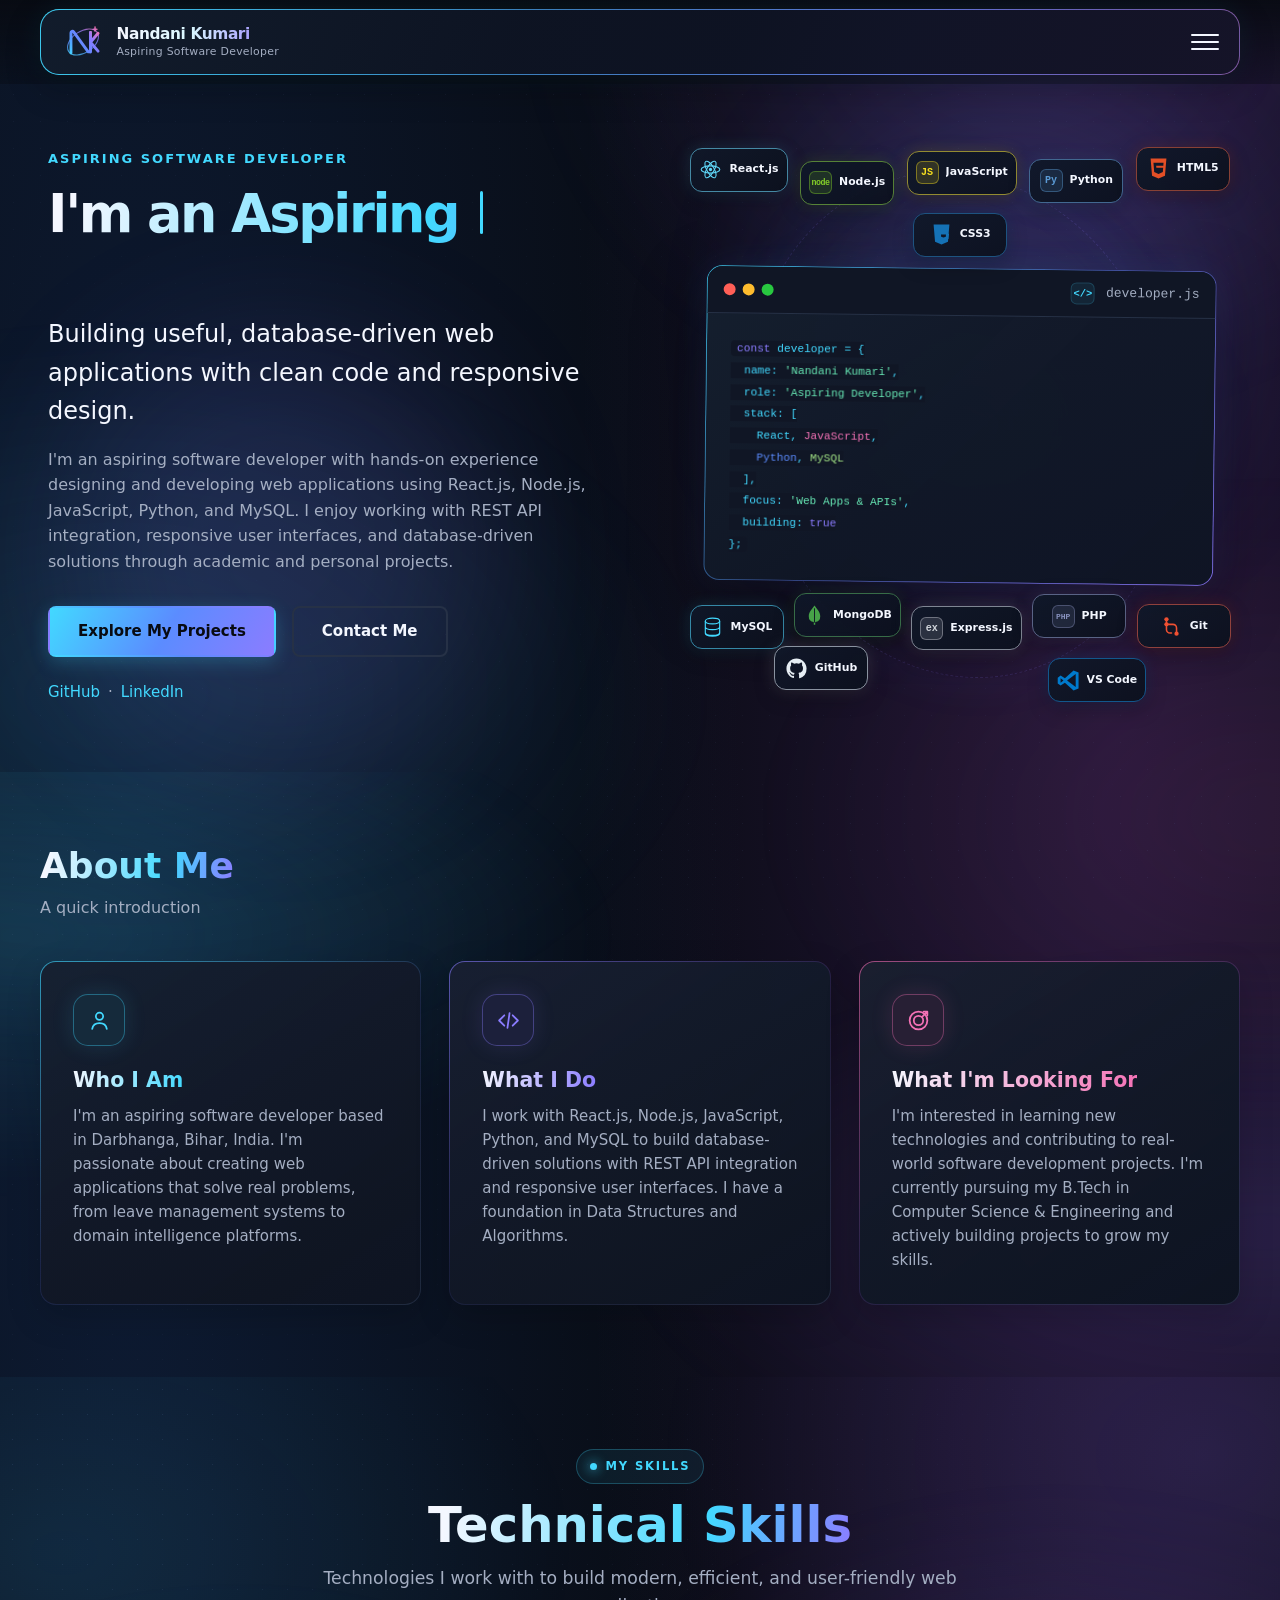
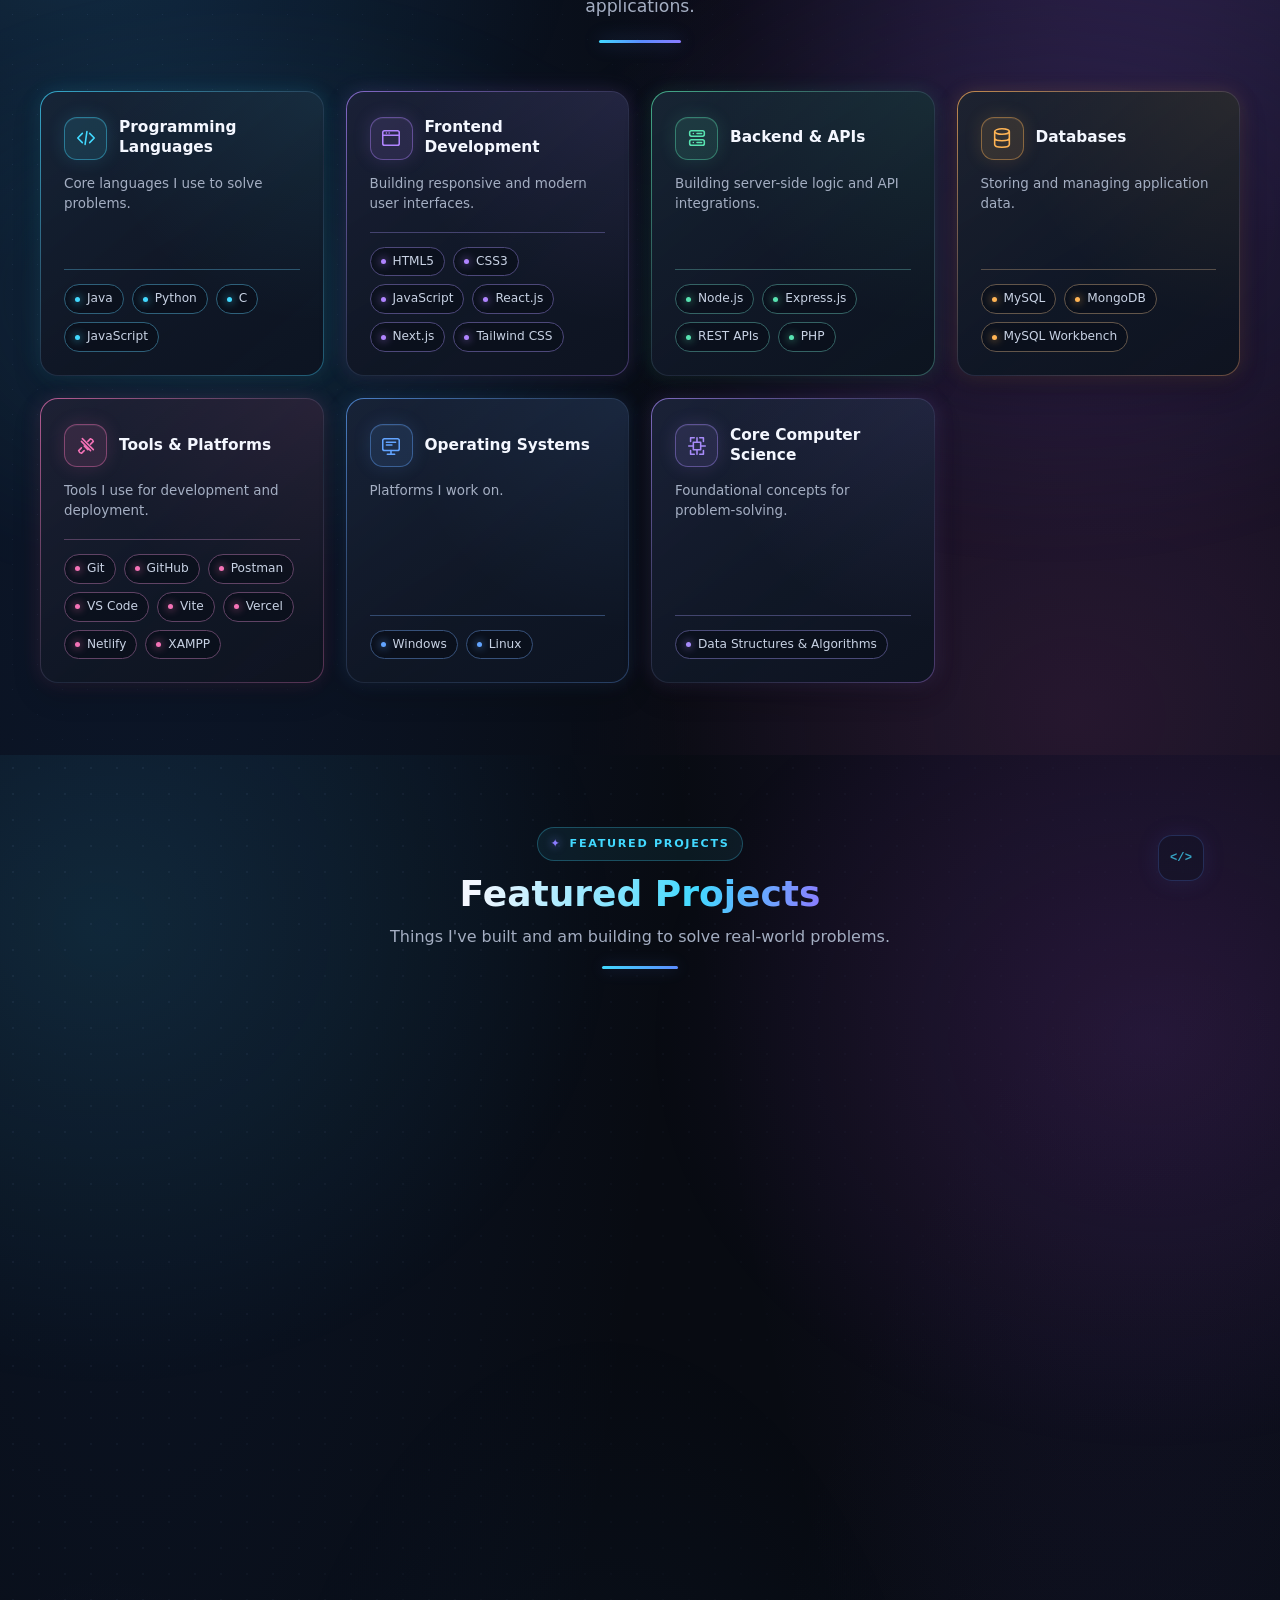
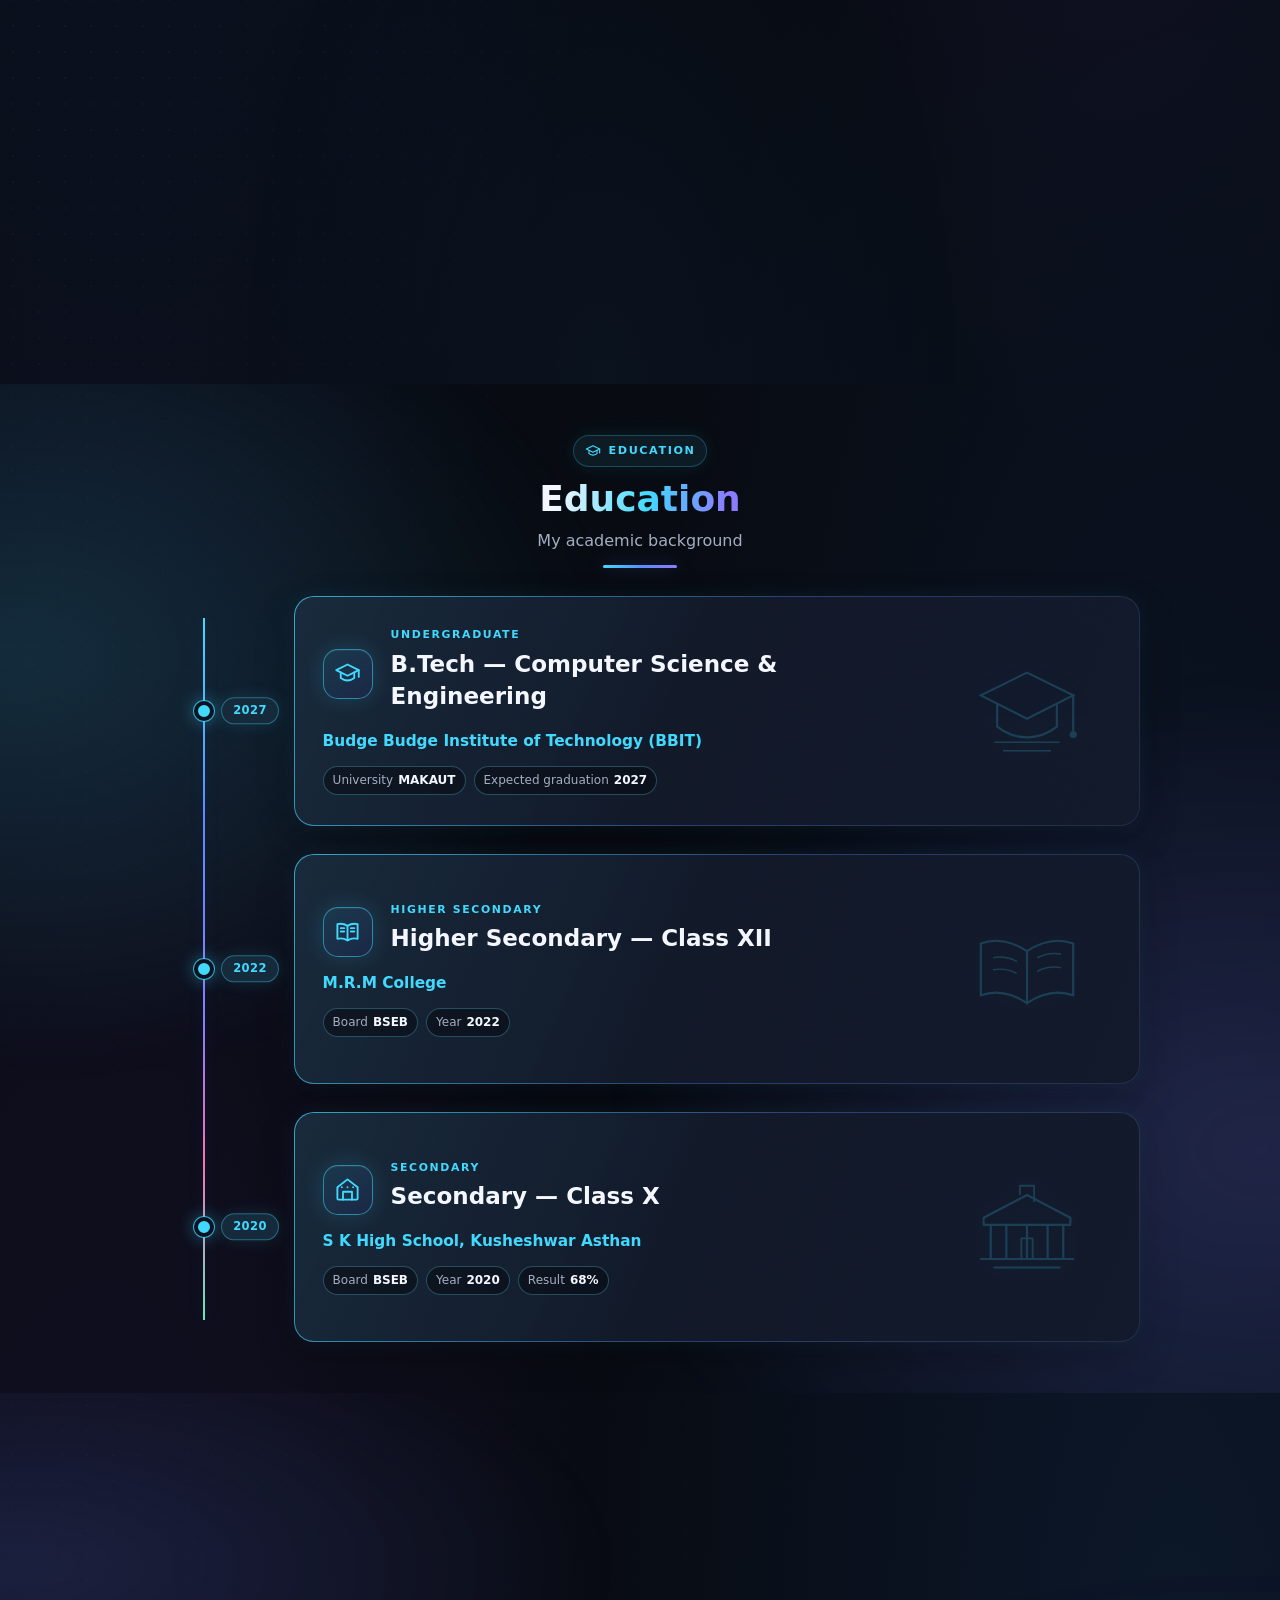
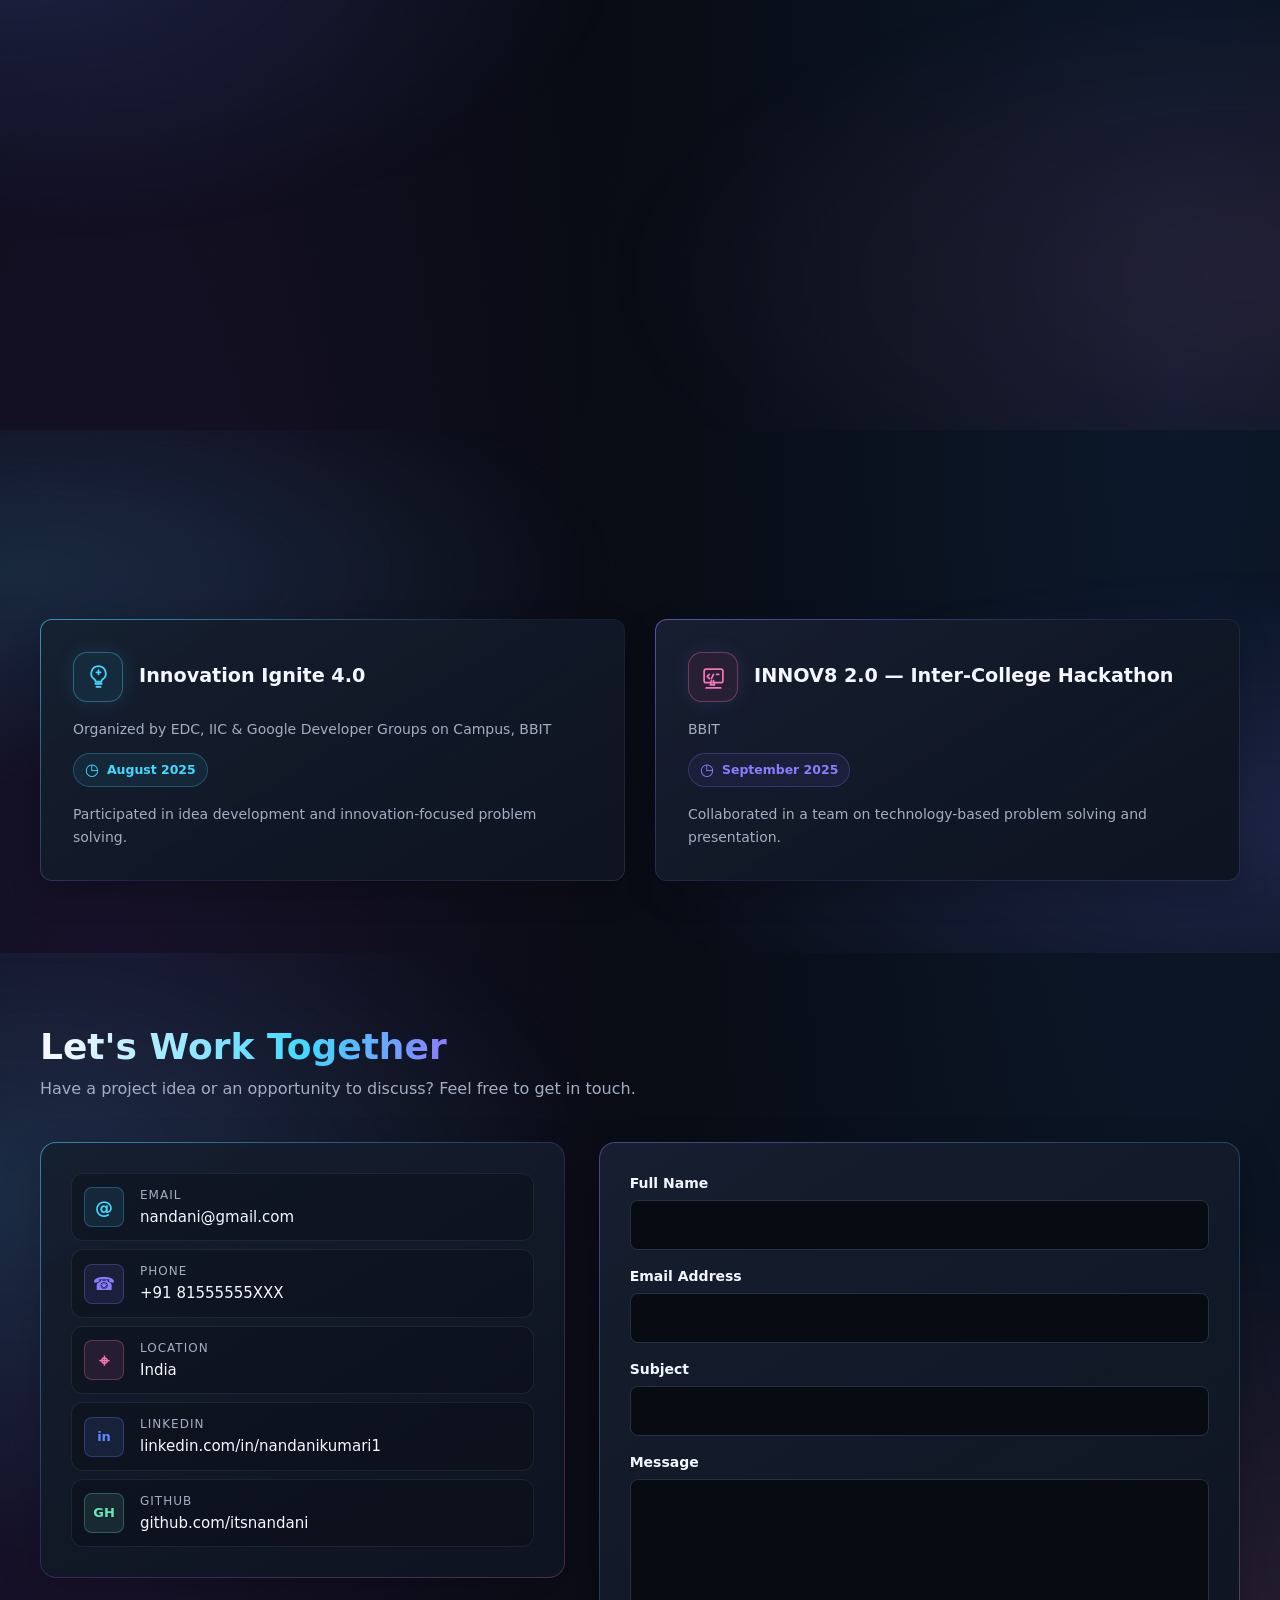
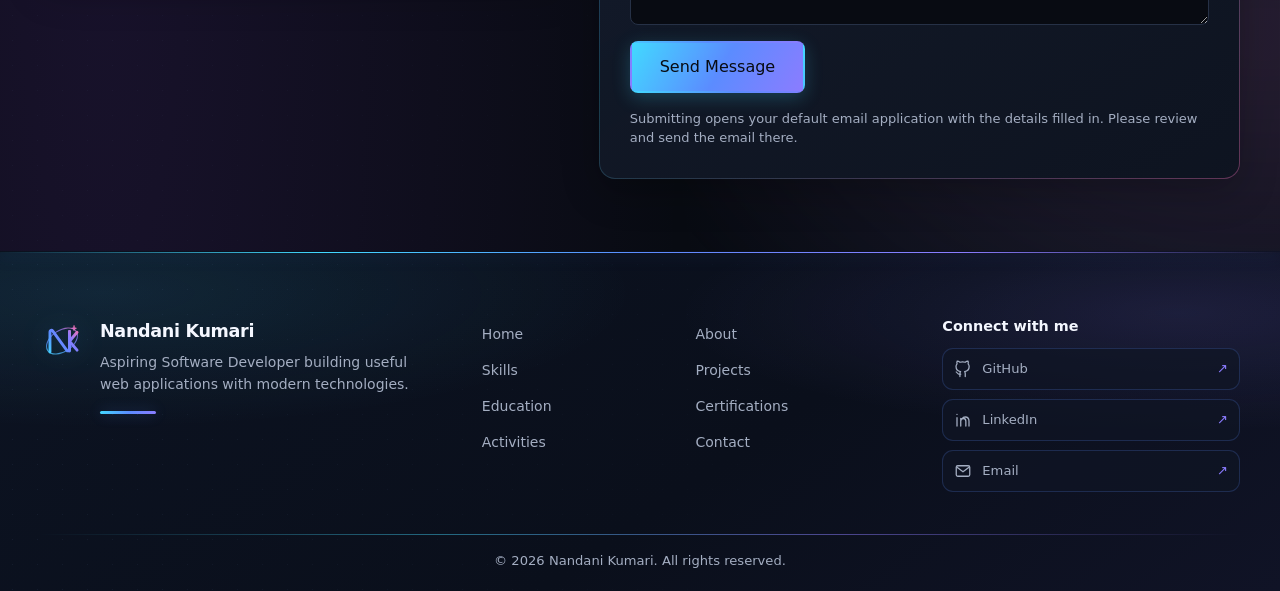
<file: WD_Week2_NandaniKumari/index.html>
<!DOCTYPE html>
<html lang="en">

<head>
    <meta charset="UTF-8">
    <meta name="viewport" content="width=device-width, initial-scale=1.0">
    <title>Nandani Kumari | Portfolio</title>
    <meta name="description" content="Professional dark portfolio for Nandani Kumari, an aspiring software developer.">
    <link rel="icon" href="nk-monogram.svg" type="image/svg+xml">
    <link rel="stylesheet" href="style.css">
</head>

<body>

    <!-- ====================================================
         HEADER & NAVIGATION  (Task 3: Flexbox used here)
         ==================================================== -->
    <header class="site-header" id="top">
        <nav class="navbar" aria-label="Primary navigation">
            <a href="#home" class="brand-mark" aria-label="Nandani Kumari home">
                <img class="brand-nk" src="nk-monogram.svg" alt="" aria-hidden="true">
                <span class="brand-copy">
                    <span class="brand-name">Nandani Kumari</span>
                    <span class="brand-subtitle">Aspiring Software Developer</span>
                </span>
            </a>

            <button class="nav-toggle" id="navToggle" aria-expanded="false" aria-controls="navMenu"
                aria-label="Toggle navigation menu">
                <span class="nav-toggle-bar"></span>
                <span class="nav-toggle-bar"></span>
                <span class="nav-toggle-bar"></span>
            </button>

            <ul class="nav-menu" id="navMenu">
                <li><a class="nav-home is-active" href="#home" aria-current="page">Home</a></li>
                <li><a href="#about">About</a></li>
                <li><a href="#skills">Skills</a></li>
                <li><a href="#projects">Projects</a></li>
                <li><a href="#education">Education</a></li>
                <li><a href="#certifications">Certifications</a></li>
                <li><a href="#activities">Activities</a></li>
                <li><a href="#contact">Contact</a></li>
                <li><a class="nav-connect" href="#contact">Let&apos;s Connect <span aria-hidden="true">→</span></a></li>
            </ul>
        </nav>
    </header>

    <main>
        <!-- ====================================================
             HERO SECTION
             ==================================================== -->
        <section class="hero" id="home" aria-labelledby="hero-heading">
            <div class="hero-content">
                <p class="hero-label">ASPIRING SOFTWARE DEVELOPER</p>
                <h1 class="hero-title" id="hero-heading">
                    <span class="typing-reserve" aria-hidden="true">I&apos;m an Aspiring Software Developer</span>
                    <span class="typing-text" id="typingText" aria-hidden="true">Hi, I&apos;m Nandani Kumari</span>
                    <span class="visually-hidden">Hi, I&apos;m Nandani Kumari</span>
                </h1>
                <p class="hero-headline">Building useful, database-driven web applications with clean code and
                    responsive design.</p>
                <p class="hero-intro">
                    I'm an aspiring software developer with hands-on experience designing and developing
                    web applications using React.js, Node.js, JavaScript, Python, and MySQL.
                    I enjoy working with REST API integration, responsive user interfaces, and
                    database-driven solutions through academic and personal projects.
                </p>
                <div class="hero-actions">
                    <a href="#projects" class="btn btn-primary">Explore My Projects</a>
                    <a href="#contact" class="btn btn-secondary">Contact Me</a>
                </div>
                <div class="hero-socials">
                    <a href="https://github.com/itsnandani" target="_blank" rel="noopener noreferrer">GitHub</a>
                    <span class="link-separator" aria-hidden="true">·</span>
                    <a href="https://linkedin.com/in/nandanikumari1" target="_blank"
                        rel="noopener noreferrer">LinkedIn</a>
                </div>
            </div>

            <!-- Decorative technology constellation around a code-window illustration -->
            <div class="hero-visual" aria-hidden="true">
                <div class="tech-constellation tech-constellation-top">
                    <div class="tech-float tech-react">
                        <svg viewBox="0 0 32 32" focusable="false">
                            <circle cx="16" cy="16" r="2.3" fill="currentColor"></circle>
                            <ellipse cx="16" cy="16" rx="13" ry="5" fill="none" stroke="currentColor"
                                stroke-width="1.5"></ellipse>
                            <ellipse cx="16" cy="16" rx="13" ry="5" fill="none" stroke="currentColor" stroke-width="1.5"
                                transform="rotate(60 16 16)"></ellipse>
                            <ellipse cx="16" cy="16" rx="13" ry="5" fill="none" stroke="currentColor" stroke-width="1.5"
                                transform="rotate(120 16 16)"></ellipse>
                        </svg>
                        <span>React.js</span>
                    </div>
                    <div class="tech-float tech-node"><span class="tech-mark">node</span><span>Node.js</span></div>
                    <div class="tech-float tech-javascript"><span class="tech-mark">JS</span><span>JavaScript</span>
                    </div>
                    <div class="tech-float tech-python"><span class="tech-mark">Py</span><span>Python</span></div>
                    <div class="tech-float tech-html">
                        <svg viewBox="0 0 32 32" focusable="false">
                            <path fill="currentColor"
                                d="M5 2h22l-2 24-9 4-9-4L5 2Zm4 6 1 13 6 2.5 6-2.5.5-6H13l-.3-3h10l.3-4H9Z"></path>
                        </svg>
                        <span>HTML5</span>
                    </div>
                    <div class="tech-float tech-css">
                        <svg viewBox="0 0 32 32" focusable="false">
                            <path fill="currentColor"
                                d="M5 2h22l-2 24-9 4-9-4L5 2Zm4 6 .4 4h13l-.3 4h-9l.3 3 5.5 1.5 3.3-1.4.3-4h4l-.6 7-7 3-7-3-.6-6h4l.2 3 3.3 1 3.2-1 .2-3H9l-.8-11.5H23l-.3 4H9Z">
                            </path>
                        </svg>
                        <span>CSS3</span>
                    </div>
                </div>
                <div class="code-window">
                    <div class="code-window-bar">
                        <span class="dot dot-red"></span>
                        <span class="dot dot-yellow"></span>
                        <span class="dot dot-green"></span>
                        <span class="code-window-icon" aria-hidden="true">&lt;/&gt;</span>
                        <span class="code-window-title">developer.js</span>
                    </div>
                    <pre class="code-window-body"><code><span class="ck-keyword">const</span> developer = {
  <span class="ck-prop">name</span>: <span class="ck-string">'Nandani Kumari'</span>,
  <span class="ck-prop">role</span>: <span class="ck-string">'Aspiring Developer'</span>,
  <span class="ck-prop">stack</span>: [
    <span class="ck-react">React</span>, <span class="ck-js">JavaScript</span>,
    <span class="ck-python">Python</span>, <span class="ck-db">MySQL</span>
  ],
  <span class="ck-prop">focus</span>: <span class="ck-string">'Web Apps &amp; APIs'</span>,
  <span class="ck-prop">building</span>: <span class="ck-keyword">true</span>
};</code></pre>
                </div>
                <div class="tech-constellation tech-constellation-bottom">
                    <div class="tech-float tech-mysql">
                        <svg viewBox="0 0 32 32" focusable="false">
                            <ellipse cx="16" cy="7" rx="10" ry="4" fill="none" stroke="currentColor" stroke-width="1.6">
                            </ellipse>
                            <path
                                d="M6 7v17c0 2.2 4.5 4 10 4s10-1.8 10-4V7M6 15c0 2.2 4.5 4 10 4s10-1.8 10-4M6 23c0 2.2 4.5 4 10 4s10-1.8 10-4"
                                fill="none" stroke="currentColor" stroke-width="1.6"></path>
                        </svg>
                        <span>MySQL</span>
                    </div>
                    <div class="tech-float tech-mongodb">
                        <svg viewBox="0 0 32 32" focusable="false">
                            <path d="M16 2c-2.5 4.1-8 8.2-8 15a8 8 0 0 0 7 8v4h2v-4a8 8 0 0 0 7-8c0-6.8-5.5-10.9-8-15Z"
                                fill="currentColor"></path>
                            <path d="M16 6v20" fill="none" stroke="#101625" stroke-width="1.3"></path>
                        </svg>
                        <span>MongoDB</span>
                    </div>
                    <div class="tech-float tech-express"><span class="tech-mark">ex</span><span>Express.js</span></div>
                    <div class="tech-float tech-php"><span class="tech-mark">PHP</span><span>PHP</span></div>
                    <div class="tech-float tech-git">
                        <svg viewBox="0 0 32 32" focusable="false">
                            <path d="M9 7v13a5 5 0 0 0 5 5h2M9 13h9a5 5 0 0 1 5 5v7" fill="none" stroke="currentColor"
                                stroke-width="2.2" stroke-linecap="round"></path>
                            <circle cx="9" cy="6" r="3" fill="currentColor"></circle>
                            <circle cx="9" cy="13" r="3" fill="currentColor"></circle>
                            <circle cx="23" cy="26" r="3" fill="currentColor"></circle>
                        </svg>
                        <span>Git</span>
                    </div>
                    <div class="tech-float tech-github">
                        <svg viewBox="0 0 32 32" focusable="false">
                            <path fill="currentColor"
                                d="M16 2C8.27 2 2 8.27 2 16c0 6.2 4.02 11.47 9.6 13.33.7.13.96-.3.96-.67v-2.55c-3.9.85-4.73-1.66-4.73-1.66-.64-1.62-1.56-2.05-1.56-2.05-1.28-.87.1-.85.1-.85 1.42.1 2.17 1.46 2.17 1.46 1.26 2.16 3.3 1.54 4.1 1.18.13-.91.5-1.54.9-1.9-3.12-.36-6.4-1.56-6.4-6.95 0-1.54.55-2.8 1.46-3.78-.15-.36-.63-1.8.14-3.74 0 0 1.2-.38 3.85 1.44a13.4 13.4 0 0 1 7 0c2.66-1.82 3.85-1.44 3.85-1.44.77 1.94.29 3.38.14 3.74.91.98 1.46 2.24 1.46 3.78 0 5.4-3.28 6.58-6.42 6.94.5.44.96 1.3.96 2.63v3.9c0 .37.25.81.97.67A14.01 14.01 0 0 0 30 16c0-7.73-6.27-14-14-14Z">
                            </path>
                        </svg>
                        <span>GitHub</span>
                    </div>
                    <div class="tech-float tech-vscode">
                        <svg viewBox="0 0 32 32" focusable="false">
                            <path fill="currentColor"
                                d="m23 2-12 11-6-4-4 3v8l4 3 6-4 12 11 7-3V5l-7-3ZM5 13l4 3-4 3v-6Zm9 3 12-9v18l-12-9Z">
                            </path>
                        </svg>
                        <span>VS Code</span>
                    </div>
                </div>
            </div>
        </section>

        <!-- ====================================================
             ABOUT SECTION
             ==================================================== -->
        <section class="section neon-section neon-section-about" id="about" aria-labelledby="about-heading">
            <div class="section-header">
                <h2 class="section-title" id="about-heading">About Me</h2>
                <p class="section-subtitle">A quick introduction</p>
            </div>
            <div class="about-grid">
                <article class="about-card about-card-cyan">
                    <span class="about-icon" aria-hidden="true">
                        <svg viewBox="0 0 24 24">
                            <circle cx="12" cy="8" r="3.5" />
                            <path d="M5 20c.6-3.4 3.1-5.5 7-5.5s6.4 2.1 7 5.5" />
                        </svg>
                    </span>
                    <h3>Who I Am</h3>
                    <p>
                        I'm an aspiring software developer based in Darbhanga, Bihar, India.
                        I'm passionate about creating web applications that solve real problems,
                        from leave management systems to domain intelligence platforms.
                    </p>
                </article>
                <article class="about-card about-card-violet">
                    <span class="about-icon" aria-hidden="true">
                        <svg viewBox="0 0 24 24">
                            <path d="m8 7-5 5 5 5m8-10 5 5-5 5m-3-12-2 14" />
                        </svg>
                    </span>
                    <h3>What I Do</h3>
                    <p>
                        I work with React.js, Node.js, JavaScript, Python, and MySQL to build
                        database-driven solutions with REST API integration and responsive
                        user interfaces. I have a foundation in Data Structures and Algorithms.
                    </p>
                </article>
                <article class="about-card about-card-pink">
                    <span class="about-icon" aria-hidden="true">
                        <svg viewBox="0 0 24 24">
                            <circle cx="12" cy="12" r="8.5" />
                            <circle cx="12" cy="12" r="4.5" />
                            <path d="m15.5 8.5 5-5m-3.5 0h3.5v3.5" />
                        </svg>
                    </span>
                    <h3>What I'm Looking For</h3>
                    <p>
                        I'm interested in learning new technologies and contributing to
                        real-world software development projects. I'm currently pursuing my
                        B.Tech in Computer Science &amp; Engineering and actively building
                        projects to grow my skills.
                    </p>
                </article>
            </div>
        </section>

        <!-- ====================================================
             TECHNICAL SKILLS
             ==================================================== -->
        <section class="section section-alt" id="skills" aria-labelledby="skills-heading">
            <div class="section-header skills-header">
                <p class="skills-eyebrow"><span aria-hidden="true"></span> MY SKILLS</p>
                <h2 class="section-title" id="skills-heading">Technical Skills</h2>
                <p class="section-subtitle">Technologies I work with to build modern, efficient, and user-friendly web
                    applications.</p>
                <span class="skills-heading-accent" aria-hidden="true"></span>
            </div>
            <div class="skills-grid">
                <article class="skill-group skill-programming">
                    <div class="skill-card-heading">
                        <span class="skill-icon" aria-hidden="true"><svg viewBox="0 0 24 24">
                                <path d="m8 7-5 5 5 5M16 7l5 5-5 5m-3-12-2 14" />
                            </svg></span>
                        <h3>Programming Languages</h3>
                    </div>
                    <p class="skill-description">Core languages I use to solve problems.</p>
                    <ul class="skill-list">
                        <li>Java</li>
                        <li>Python</li>
                        <li>C</li>
                        <li>JavaScript</li>
                    </ul>
                </article>
                <article class="skill-group skill-frontend">
                    <div class="skill-card-heading">
                        <span class="skill-icon" aria-hidden="true"><svg viewBox="0 0 24 24">
                                <rect x="3" y="4" width="18" height="16" rx="2" />
                                <path d="M3 9h18M7 6.5h.01M10 6.5h.01" />
                            </svg></span>
                        <h3>Frontend Development</h3>
                    </div>
                    <p class="skill-description">Building responsive and modern user interfaces.</p>
                    <ul class="skill-list">
                        <li>HTML5</li>
                        <li>CSS3</li>
                        <li>JavaScript</li>
                        <li>React.js</li>
                        <li>Next.js</li>
                        <li>Tailwind CSS</li>
                    </ul>
                </article>
                <article class="skill-group skill-backend">
                    <div class="skill-card-heading">
                        <span class="skill-icon" aria-hidden="true"><svg viewBox="0 0 24 24">
                                <rect x="4" y="4" width="16" height="6" rx="2" />
                                <rect x="4" y="14" width="16" height="6" rx="2" />
                                <path d="M8 7h.01M8 17h.01M12 7h5M12 17h5" />
                            </svg></span>
                        <h3>Backend &amp; APIs</h3>
                    </div>
                    <p class="skill-description">Building server-side logic and API integrations.</p>
                    <ul class="skill-list">
                        <li>Node.js</li>
                        <li>Express.js</li>
                        <li>REST APIs</li>
                        <li>PHP</li>
                    </ul>
                </article>
                <article class="skill-group skill-databases">
                    <div class="skill-card-heading">
                        <span class="skill-icon" aria-hidden="true"><svg viewBox="0 0 24 24">
                                <ellipse cx="12" cy="5" rx="8" ry="3" />
                                <path d="M4 5v14c0 1.7 3.6 3 8 3s8-1.3 8-3V5M4 12c0 1.7 3.6 3 8 3s8-1.3 8-3" />
                            </svg></span>
                        <h3>Databases</h3>
                    </div>
                    <p class="skill-description">Storing and managing application data.</p>
                    <ul class="skill-list">
                        <li>MySQL</li>
                        <li>MongoDB</li>
                        <li>MySQL Workbench</li>
                    </ul>
                </article>
                <article class="skill-group skill-tools">
                    <div class="skill-card-heading">
                        <span class="skill-icon" aria-hidden="true"><svg viewBox="0 0 24 24">
                                <path
                                    d="M14 7 17 4a4 4 0 0 1 3 3l-3 3M10 17l-3 3a4 4 0 0 1-3-3l3-3m3-2 4 4M7 7l10 10M8 4l12 12" />
                            </svg></span>
                        <h3>Tools &amp; Platforms</h3>
                    </div>
                    <p class="skill-description">Tools I use for development and deployment.</p>
                    <ul class="skill-list">
                        <li>Git</li>
                        <li>GitHub</li>
                        <li>Postman</li>
                        <li>VS Code</li>
                        <li>Vite</li>
                        <li>Vercel</li>
                        <li>Netlify</li>
                        <li>XAMPP</li>
                    </ul>
                </article>
                <article class="skill-group skill-operating-systems">
                    <div class="skill-card-heading">
                        <span class="skill-icon" aria-hidden="true"><svg viewBox="0 0 24 24">
                                <rect x="3" y="4" width="18" height="13" rx="2" />
                                <path d="M8 21h8m-4-4v4M7 8h10M7 11h6" />
                            </svg></span>
                        <h3>Operating Systems</h3>
                    </div>
                    <p class="skill-description">Platforms I work on.</p>
                    <ul class="skill-list">
                        <li>Windows</li>
                        <li>Linux</li>
                    </ul>
                </article>
                <article class="skill-group skill-computer-science">
                    <div class="skill-card-heading">
                        <span class="skill-icon" aria-hidden="true"><svg viewBox="0 0 24 24">
                                <path d="M9 3H5v4m10-4h4v4M5 17v4h4m10-4v4h-4M8 8h8v8H8zM3 12h5m8 0h5M12 3v5m0 8v5" />
                            </svg></span>
                        <h3>Core Computer Science</h3>
                    </div>
                    <p class="skill-description">Foundational concepts for problem-solving.</p>
                    <ul class="skill-list">
                        <li>Data Structures &amp; Algorithms</li>
                    </ul>
                </article>
            </div>
        </section>

        <!-- ====================================================
             PROJECTS SECTION  (Task 4: CSS Grid gallery)
             ==================================================== -->
        <section class="section" id="projects" aria-labelledby="projects-heading">
            <div class="section-header projects-header">
                <p class="projects-eyebrow"><span aria-hidden="true">✦</span> FEATURED PROJECTS</p>
                <h2 class="section-title" id="projects-heading">Featured Projects</h2>
                <p class="section-subtitle">Things I've built and am building to solve real-world problems.</p>
                <span class="projects-heading-accent" aria-hidden="true"></span>
                <span class="projects-code-mark" aria-hidden="true">&lt;/&gt;</span>
            </div>
            <div class="projects-grid">

                <!-- Project 1: Leave Management System -->
                <article class="project-card project-leave">
                    <div class="project-thumbnail project-thumbnail-leave" aria-hidden="true">
                        <!-- CSS mockup: employee leave dashboard -->
                        <div class="dashboard-mockup">
                            <div class="dm-header">
                                <span class="dm-title">Leave Dashboard</span>
                                <span class="dm-badge">Admin</span>
                            </div>
                            <span class="dm-demo-note">Illustrative demo data</span>
                            <div class="dm-stats">
                                <div class="dm-stat">
                                    <span class="dm-stat-num">12</span>
                                    <span class="dm-stat-label">Pending</span>
                                </div>
                                <div class="dm-stat">
                                    <span class="dm-stat-num">8</span>
                                    <span class="dm-stat-label">Approved</span>
                                </div>
                                <div class="dm-stat">
                                    <span class="dm-stat-num">3</span>
                                    <span class="dm-stat-label">Rejected</span>
                                </div>
                            </div>
                            <div class="dm-row"><span class="dm-dot dm-dot-pending"></span>John Doe — Casual Leave</div>
                            <div class="dm-row"><span class="dm-dot dm-dot-approved"></span>Jane Smith — Sick Leave
                            </div>
                            <div class="dm-row"><span class="dm-dot dm-dot-pending"></span>Alex Lee — Earned Leave</div>
                        </div>
                    </div>
                    <div class="project-body">
                        <div class="project-meta">
                            <h3>Leave Management System</h3>
                            <span class="project-year">2025</span>
                        </div>
                        <p class="project-desc" id="leave-overview">
                            A web-based Leave Management System using PHP and MySQL to automate employee leave
                            applications, approvals, and record management.
                        </p>
                        <ul class="project-features">
                            <li>User authentication for Employee and Administrator modules</li>
                            <li>Leave approval / rejection workflow</li>
                            <li>Leave balance tracking</li>
                            <li>Report generation</li>
                        </ul>
                        <div class="project-tags">
                            <span class="tag">PHP</span>
                            <span class="tag">MySQL</span>
                            <span class="tag">HTML</span>
                            <span class="tag">CSS</span>
                            <span class="tag">JavaScript</span>
                            <span class="tag">XAMPP</span>
                            <span class="tag">MySQL Workbench</span>
                        </div>
                        <a class="project-action" href="#leave-overview">Project Overview <span
                                aria-hidden="true">↗</span></a>
                    </div>
                </article>

                <!-- Project 2: DHIS -->
                <article class="project-card project-dhis">
                    <div class="project-thumbnail project-thumbnail-dhis" aria-hidden="true">
                        <!-- CSS mockup: domain intelligence dashboard -->
                        <div class="dashboard-mockup">
                            <div class="dm-header">
                                <span class="dm-title">Domain Intelligence</span>
                                <span class="dm-badge dm-badge-live">In Development</span>
                            </div>
                            <div class="dm-search-bar">
                                <span class="dm-search-icon"></span>
                                <span class="dm-search-text">example.com</span>
                            </div>
                            <div class="dm-info-grid">
                                <div class="dm-info-item">
                                    <span class="dm-info-label">Registrar</span>
                                    <span class="dm-info-value">Demo Registrar</span>
                                </div>
                                <div class="dm-info-item">
                                    <span class="dm-info-label">SSL</span>
                                    <span class="dm-info-value dm-info-valid">Valid</span>
                                </div>
                                <div class="dm-info-item">
                                    <span class="dm-info-label">DNS</span>
                                    <span class="dm-info-value">A, MX, TXT</span>
                                </div>
                                <div class="dm-info-item">
                                    <span class="dm-info-label">IP Geo</span>
                                    <span class="dm-info-value">US, VA</span>
                                </div>
                            </div>
                            <p class="dm-demo-note">Illustrative demonstration data — no live lookup</p>
                        </div>
                    </div>
                    <div class="project-body">
                        <div class="project-meta">
                            <h3>Domain Hosting Intelligence System (DHIS)</h3>
                            <div class="project-timeline">
                                <span class="project-year">August 2025 — Present</span>
                                <span class="project-status-chip"><span class="status-dot"></span> In Development</span>
                            </div>
                        </div>
                        <p class="project-desc" id="dhis-overview">
                            A web-based platform using React.js and Node.js to analyze and retrieve domain and hosting
                            information from public sources.
                        </p>
                        <ul class="project-features">
                            <li>WHOIS lookup</li>
                            <li>DNS record analysis</li>
                            <li>SSL certificate inspection</li>
                            <li>IP geolocation tracking</li>
                            <li>Data visualization components for domain ownership and hosting info</li>
                        </ul>
                        <div class="project-tags">
                            <span class="tag">React.js</span>
                            <span class="tag">Node.js</span>
                            <span class="tag">JavaScript</span>
                            <span class="tag">REST APIs</span>
                            <span class="tag">HTML</span>
                            <span class="tag">CSS</span>
                            <span class="tag">GitHub</span>
                        </div>
                        <a class="project-action" href="#dhis-overview">Project Overview <span
                                aria-hidden="true">↗</span></a>
                    </div>
                </article>

                <!-- Project 3: Smart Attendance -->
                <article class="project-card project-attendance">
                    <div class="project-thumbnail project-thumbnail-attendance" aria-hidden="true">
                        <!-- CSS mockup: attendance dashboard -->
                        <div class="dashboard-mockup">
                            <div class="dm-header">
                                <span class="dm-title">Attendance Dashboard</span>
                                <span class="dm-badge">Teacher</span>
                            </div>
                            <span class="dm-demo-note">Illustrative demo data</span>
                            <div class="dm-stats">
                                <div class="dm-stat">
                                    <span class="dm-stat-num">45</span>
                                    <span class="dm-stat-label">Present</span>
                                </div>
                                <div class="dm-stat">
                                    <span class="dm-stat-num">3</span>
                                    <span class="dm-stat-label">Absent</span>
                                </div>
                                <div class="dm-stat">
                                    <span class="dm-stat-num">2</span>
                                    <span class="dm-stat-label">Late</span>
                                </div>
                            </div>
                            <div class="dm-row"><span class="dm-dot dm-dot-approved"></span>Student 001 — Present</div>
                            <div class="dm-row"><span class="dm-dot dm-dot-rejected"></span>Student 002 — Absent</div>
                            <div class="dm-row"><span class="dm-dot dm-dot-late"></span>Student 003 — Late</div>
                        </div>
                    </div>
                    <div class="project-body">
                        <div class="project-meta">
                            <h3>Smart Attendance Management System</h3>
                            <span class="project-year">September 2025</span>
                        </div>
                        <p class="project-desc" id="attendance-overview">
                            A Smart Attendance Management System using Python and MySQL to automate student attendance
                            tracking and record management.
                        </p>
                        <ul class="project-features">
                            <li>Student registration module</li>
                            <li>Attendance marking</li>
                            <li>Attendance monitoring</li>
                            <li>Report generation</li>
                        </ul>
                        <div class="project-tags">
                            <span class="tag">Python</span>
                            <span class="tag">MySQL</span>
                            <span class="tag">HTML</span>
                            <span class="tag">CSS</span>
                            <span class="tag">JavaScript</span>
                        </div>
                        <a class="project-action" href="#attendance-overview">Project Overview <span
                                aria-hidden="true">↗</span></a>
                    </div>
                </article>

            </div>
        </section>

        <!-- ====================================================
             EDUCATION SECTION
             ==================================================== -->
        <section class="section section-alt neon-section neon-section-education" id="education" aria-labelledby="education-heading">
            <div class="section-header education-header">
                <p class="education-eyebrow">
                    <svg viewBox="0 0 24 24" aria-hidden="true"><path d="m2 9 10-5 10 5-10 5L2 9Z"/><path d="M6 11v5c3.7 2.8 8.3 2.8 12 0v-5m4-2v6"/></svg>
                    EDUCATION
                </p>
                <h2 class="section-title" id="education-heading">Education</h2>
                <p class="section-subtitle">My academic background</p>
                <span class="education-heading-accent" aria-hidden="true"></span>
            </div>
            <div class="timeline education-timeline">
                <article class="timeline-item education-item education-item-btech">
                    <div class="education-rail" aria-hidden="true">
                        <span class="timeline-marker"></span>
                        <span class="education-year">2027</span>
                    </div>
                    <div class="timeline-content education-card">
                        <div class="education-card-copy">
                            <span class="education-icon" aria-hidden="true">
                                <svg viewBox="0 0 24 24"><path d="m2 9 10-5 10 5-10 5L2 9Z"/><path d="M6 11v5c3.7 2.8 8.3 2.8 12 0v-5m4-2v6"/></svg>
                            </span>
                            <div class="education-title-group">
                                <p class="education-level">UNDERGRADUATE</p>
                                <h3>B.Tech — Computer Science &amp; Engineering</h3>
                            </div>
                            <p class="timeline-institution">Budge Budge Institute of Technology (BBIT)</p>
                            <div class="education-badges">
                                <span class="education-badge">University <strong>MAKAUT</strong></span>
                                <span class="education-badge">Expected graduation <strong>2027</strong></span>
                            </div>
                        </div>
                        <svg class="education-illustration education-illustration-cap" viewBox="0 0 180 150" aria-hidden="true">
                            <path d="m25 53 65-32 65 32-65 33-65-33Z" fill="none" stroke="currentColor" stroke-width="3"/>
                            <path d="M48 66v31c25 20 59 20 84 0V66M155 53v49" fill="none" stroke="currentColor" stroke-width="3" stroke-linecap="round" stroke-linejoin="round"/>
                            <circle cx="155" cy="108" r="5" fill="currentColor"/>
                            <path d="M45 119h90m-78 12h66" fill="none" stroke="currentColor" stroke-width="2" stroke-linecap="round"/>
                        </svg>
                    </div>
                </article>
                <article class="timeline-item education-item education-item-higher">
                    <div class="education-rail" aria-hidden="true">
                        <span class="timeline-marker"></span>
                        <span class="education-year">2022</span>
                    </div>
                    <div class="timeline-content education-card">
                        <div class="education-card-copy">
                            <span class="education-icon" aria-hidden="true">
                                <svg viewBox="0 0 24 24"><path d="M3 5.5c3.2-.9 6.2-.4 9 1.5v13c-2.8-1.9-5.8-2.4-9-1.5v-13Zm18 0c-3.2-.9-6.2-.4-9 1.5v13c2.8-1.9 5.8-2.4 9-1.5v-13Z"/><path d="M6 9h3m-3 3h3m6-3h3m-3 3h3"/></svg>
                            </span>
                            <div class="education-title-group">
                                <p class="education-level">HIGHER SECONDARY</p>
                                <h3>Higher Secondary — Class XII</h3>
                            </div>
                            <p class="timeline-institution">M.R.M College</p>
                            <div class="education-badges">
                                <span class="education-badge">Board <strong>BSEB</strong></span>
                                <span class="education-badge">Year <strong>2022</strong></span>
                            </div>
                        </div>
                        <svg class="education-illustration education-illustration-book" viewBox="0 0 180 150" aria-hidden="true">
                            <path d="M25 39c23-8 44-3 65 11v73c-21-14-42-19-65-11V39Zm130 0c-23-8-44-3-65 11v73c21-14 42-19 65-11V39Z" fill="none" stroke="currentColor" stroke-width="3" stroke-linejoin="round"/>
                            <path d="M43 59c11-2 22 0 32 5m-32 12c11-2 22 0 32 5m30-22c10-5 21-7 32-5m-32 24c10-5 21-7 32-5" fill="none" stroke="currentColor" stroke-width="2" stroke-linecap="round"/>
                            <path d="M90 50v75" fill="none" stroke="currentColor" stroke-width="2"/>
                        </svg>
                    </div>
                </article>
                <article class="timeline-item education-item education-item-secondary">
                    <div class="education-rail" aria-hidden="true">
                        <span class="timeline-marker"></span>
                        <span class="education-year">2020</span>
                    </div>
                    <div class="timeline-content education-card">
                        <div class="education-card-copy">
                            <span class="education-icon" aria-hidden="true">
                                <svg viewBox="0 0 24 24"><path d="m3 10 9-7 9 7v10a1 1 0 0 1-1 1H4a1 1 0 0 1-1-1V10Z"/><path d="M8 21v-7h8v7M7 10h.01M12 10h.01M17 10h.01"/></svg>
                            </span>
                            <div class="education-title-group">
                                <p class="education-level">SECONDARY</p>
                                <h3>Secondary — Class X</h3>
                            </div>
                            <p class="timeline-institution">S K High School, Kusheshwar Asthan</p>
                            <div class="education-badges">
                                <span class="education-badge">Board <strong>BSEB</strong></span>
                                <span class="education-badge">Year <strong>2020</strong></span>
                                <span class="education-badge">Result <strong>68%</strong></span>
                            </div>
                        </div>
                        <svg class="education-illustration education-illustration-school" viewBox="0 0 180 150" aria-hidden="true">
                            <path d="M29 62 90 30l61 32v10H29V62Zm10 10v48m22-48v48m29-48v48m29-48v48m22-48v48M25 120h130m-111 12h92" fill="none" stroke="currentColor" stroke-width="3" stroke-linecap="round" stroke-linejoin="round"/>
                            <path d="M80 30V17h20v23M85 17h10M82 91h16v29H82z" fill="none" stroke="currentColor" stroke-width="2.5" stroke-linejoin="round"/>
                        </svg>
                    </div>
                </article>
            </div>
        </section>

        <!-- ====================================================
             CERTIFICATIONS SECTION  (Task 4: CSS Grid)
             ==================================================== -->
        <section class="section neon-section neon-section-certifications" id="certifications"
            aria-labelledby="cert-heading">
            <div class="section-header">
                <h2 class="section-title" id="cert-heading">Certifications &amp; Training</h2>
                <p class="section-subtitle">Courses and programs I've completed</p>
            </div>
            <div class="cert-grid">
                <article class="cert-card cert-card-cyan">
                    <div class="cert-card-top">
                        <span class="cert-icon" aria-hidden="true"><svg viewBox="0 0 24 24">
                                <path d="M6 3.5h9l4 4V20a1 1 0 0 1-1 1H6a1 1 0 0 1-1-1V4.5a1 1 0 0 1 1-1Z" />
                                <path d="M14 3.5v5h5M8 13h8m-8 3h5" />
                                <path d="m9 21 3-2 3 2v-5H9z" />
                            </svg></span>
                        <span class="cert-number">01</span>
                    </div>
                    <h3>Python Foundation with Data Structures &amp; Algorithms</h3>
                    <p class="cert-provider">iTronix Solutions</p>
                    <p class="cert-date"><span>Completed</span>April 2024</p>
                </article>
                <article class="cert-card cert-card-violet">
                    <div class="cert-card-top">
                        <span class="cert-icon" aria-hidden="true"><svg viewBox="0 0 24 24">
                                <path d="M12 3 20 6v5c0 5-3.4 8.2-8 10-4.6-1.8-8-5-8-10V6l8-3Z" />
                                <path d="m8.5 12 2.2 2.2 4.8-4.8" />
                            </svg></span>
                        <span class="cert-number">02</span>
                    </div>
                    <h3>Secure Java &amp; Spring Boot Development</h3>
                    <p class="cert-provider">Udemy</p>
                    <p class="cert-date"><span>Completed</span>April 2026</p>
                </article>
                <article class="cert-card cert-card-pink">
                    <div class="cert-card-top">
                        <span class="cert-icon" aria-hidden="true"><svg viewBox="0 0 24 24">
                                <path d="m12 3 2.2 4.5 5 .7-3.6 3.5.9 5-4.5-2.4-4.5 2.4.9-5-3.6-3.5 5-.7L12 3Z" />
                                <path d="M7 18v3l5-2 5 2v-3" />
                            </svg></span>
                        <span class="cert-number">03</span>
                    </div>
                    <h3>IBM SkillsBuild Winter Certification Program: Data Analytics — Turning Data into Decisions Using
                        Python</h3>
                    <p class="cert-provider">IBM SkillsBuild &amp; CSRBOX Foundation</p>
                    <p class="cert-date"><span>Completed</span>December 2024 – January 2025</p>
                </article>
                <article class="cert-card cert-card-green">
                    <div class="cert-card-top">
                        <span class="cert-icon" aria-hidden="true"><svg viewBox="0 0 24 24">
                                <rect x="5" y="3" width="14" height="18" rx="2" />
                                <path d="M9 7h6m-6 4h6m-6 4h3" />
                                <circle cx="16.5" cy="17" r="1" />
                            </svg></span>
                        <span class="cert-number">04</span>
                    </div>
                    <h3>Android Apps Development – Build 10 Applications</h3>
                    <p class="cert-provider">Udemy</p>
                    <p class="cert-date"><span>Completed</span>May 2025</p>
                </article>
            </div>
        </section>

        <!-- ====================================================
             ACTIVITIES SECTION
             ==================================================== -->
        <section class="section section-alt neon-section neon-section-activities" id="activities"
            aria-labelledby="activities-heading">
            <div class="section-header">
                <h2 class="section-title" id="activities-heading">Activities</h2>
                <p class="section-subtitle">Events I've participated in</p>
            </div>
            <div class="activities-grid">
                <article class="activity-card activity-card-cyan">
                    <div class="activity-card-heading">
                        <span class="activity-icon" aria-hidden="true"><svg viewBox="0 0 24 24">
                                <path
                                    d="M9 18h6m-5 3h4m-2-20a7 7 0 0 0-4 12.7c.8.5 1.2 1.2 1.2 2.3h5.6c0-1.1.4-1.8 1.2-2.3A7 7 0 0 0 12 1Z" />
                                <path d="M12 5v4m-2-2h4" />
                            </svg></span>
                        <h3>Innovation Ignite 4.0</h3>
                    </div>
                    <p class="activity-organizer">Organized by EDC, IIC &amp; Google Developer Groups on Campus, BBIT
                    </p>
                    <p class="activity-date"><span aria-hidden="true">◷</span> August 2025</p>
                    <p class="activity-desc">Participated in idea development and innovation-focused problem solving.
                    </p>
                </article>
                <article class="activity-card activity-card-violet">
                    <div class="activity-card-heading">
                        <span class="activity-icon" aria-hidden="true"><svg viewBox="0 0 24 24">
                                <rect x="3" y="4" width="18" height="13" rx="2" />
                                <path d="m8 9-2 2 2 2m4-4-2 4m7-4h-2m-3 6 1 4H9l1-4m-5 7h14" />
                            </svg></span>
                        <h3>INNOV8 2.0 — Inter-College Hackathon</h3>
                    </div>
                    <p class="activity-organizer">BBIT</p>
                    <p class="activity-date"><span aria-hidden="true">◷</span> September 2025</p>
                    <p class="activity-desc">Collaborated in a team on technology-based problem solving and
                        presentation.</p>
                </article>
            </div>
        </section>

        <!-- ====================================================
             CONTACT SECTION
             ==================================================== -->
        <section class="section section-alt neon-section neon-section-contact" id="contact"
            aria-labelledby="contact-heading">
            <div class="section-header">
                <h2 class="section-title" id="contact-heading">Let&apos;s Work Together</h2>
                <p class="section-subtitle">Have a project idea or an opportunity to discuss? Feel free to get in touch.
                </p>
            </div>
            <div class="contact-grid">
                <div class="contact-panel contact-info" aria-label="Contact information">
                    <a href="mailto:nandanikumari0414@gmail.com" class="contact-item" aria-label="Email Nandani Kumari">
                        <span class="contact-icon" aria-hidden="true">@</span>
                        <span class="contact-copy">
                            <span class="contact-label">Email</span>
                            <span class="contact-value">nandani@gmail.com</span>
                        </span>
                    </a>
                    <a href="tel:+9181475XXXXX" class="contact-item" aria-label="Call Nandani Kumari">
                        <span class="contact-icon" aria-hidden="true">☎</span>
                        <span class="contact-copy">
                            <span class="contact-label">Phone</span>
                            <span class="contact-value">+91 81555555XXX</span>
                        </span>
                    </a>
                    <div class="contact-item contact-item-static">
                        <span class="contact-icon" aria-hidden="true">⌖</span>
                        <span class="contact-copy">
                            <span class="contact-label">Location</span>
                            <span class="contact-value">India</span>
                        </span>
                    </div>
                    <a href="https://linkedin.com/in/nandanikumari1" target="_blank" rel="noopener noreferrer"
                        class="contact-item" aria-label="Nandani Kumari on LinkedIn">
                        <span class="contact-icon contact-icon-text" aria-hidden="true">in</span>
                        <span class="contact-copy">
                            <span class="contact-label">LinkedIn</span>
                            <span class="contact-value">linkedin.com/in/nandanikumari1</span>
                        </span>
                    </a>
                    <a href="https://github.com/itsnandani" target="_blank" rel="noopener noreferrer"
                        class="contact-item" aria-label="Nandani Kumari on GitHub">
                        <span class="contact-icon contact-icon-text" aria-hidden="true">GH</span>
                        <span class="contact-copy">
                            <span class="contact-label">GitHub</span>
                            <span class="contact-value">github.com/itsnandani</span>
                        </span>
                    </a>
                </div>
                <form class="contact-panel contact-form" id="contactForm" aria-describedby="contactFormNote">
                    <div class="form-field">
                        <label for="contactName">Full Name</label>
                        <input id="contactName" name="name" type="text" autocomplete="name" required>
                    </div>
                    <div class="form-field">
                        <label for="contactEmail">Email Address</label>
                        <input id="contactEmail" name="email" type="email" autocomplete="email" required>
                    </div>
                    <div class="form-field">
                        <label for="contactSubject">Subject</label>
                        <input id="contactSubject" name="subject" type="text" autocomplete="off" required>
                    </div>
                    <div class="form-field">
                        <label for="contactMessage">Message</label>
                        <textarea id="contactMessage" name="message" rows="5" required></textarea>
                    </div>
                    <button class="btn btn-primary contact-submit" type="submit">Send Message</button>
                    <p class="form-note" id="contactFormNote">Submitting opens your default email application with the
                        details filled in. Please review and send the email there.</p>
                </form>
            </div>
        </section>
    </main>

    <!-- ====================================================
         FOOTER
         ==================================================== -->
    <footer class="site-footer">
        <div class="footer-inner">
            <div class="footer-brand">
                <a href="#home" class="brand-mark footer-brand-mark" aria-label="Nandani Kumari home">
                    <img class="brand-nk" src="nk-monogram.svg" alt="" aria-hidden="true">
                </a>
                <div class="footer-brand-copy">
                    <h2>Nandani Kumari</h2>
                    <p>Aspiring Software Developer building useful web applications with modern technologies.</p>
                </div>
            </div>
            <nav class="footer-nav" aria-label="Footer navigation">
                <a href="#home">Home</a>
                <a href="#about">About</a>
                <a href="#skills">Skills</a>
                <a href="#projects">Projects</a>
                <a href="#education">Education</a>
                <a href="#certifications">Certifications</a>
                <a href="#activities">Activities</a>
                <a href="#contact">Contact</a>
            </nav>
            <div class="footer-connect">
                <h3>Connect with me</h3>
                <div class="footer-socials" aria-label="Social profiles and email">
                    <a href="https://github.com/itsnandani" target="_blank" rel="noopener noreferrer"
                        aria-label="GitHub profile">
                        <svg viewBox="0 0 24 24" aria-hidden="true">
                            <path
                                d="M9 19c-4.3 1.4-4.3-2.5-6-3m12 6v-3.9a3.4 3.4 0 0 0-.9-2.6c3-.3 6.1-1.5 6.1-6.7a5.2 5.2 0 0 0-1.4-3.6 4.8 4.8 0 0 0-.1-3.6s-1.2-.4-3.8 1.4a13.3 13.3 0 0 0-6.9 0C5.4 1.2 4.2 1.6 4.2 1.6a4.8 4.8 0 0 0-.1 3.6 5.2 5.2 0 0 0-1.4 3.6c0 5.2 3.1 6.4 6.1 6.7a3.4 3.4 0 0 0-.9 2.6V22" />
                        </svg>
                        <span>GitHub</span><span class="footer-external" aria-hidden="true">↗</span>
                    </a>
                    <a href="https://linkedin.com/in/nandanikumari1" target="_blank" rel="noopener noreferrer"
                        aria-label="LinkedIn profile">
                        <svg viewBox="0 0 24 24" aria-hidden="true">
                            <path
                                d="M4 9v11M4 4.5v.1M9 20v-6.2c0-2.3 1.3-3.8 3.4-3.8s3.4 1.5 3.4 3.8V20M9 10v10M20 20v-6.3c0-3.6-1.9-5.7-5-5.7-2.1 0-3.5 1.1-4.2 2.4" />
                        </svg>
                        <span>LinkedIn</span><span class="footer-external" aria-hidden="true">↗</span>
                    </a>
                    <a href="mailto:nandanikumari0414@gmail.com" aria-label="Email Nandani Kumari">
                        <svg viewBox="0 0 24 24" aria-hidden="true">
                            <rect x="3" y="5" width="18" height="14" rx="2" />
                            <path d="m4 7 8 6 8-6" />
                        </svg>
                        <span>Email</span><span class="footer-external" aria-hidden="true">↗</span>
                    </a>
                </div>
            </div>
        </div>
        <div class="footer-bottom">
            <span class="footer-divider" aria-hidden="true"></span>
            <p class="footer-copy">&copy; <span id="currentYear">2026</span> Nandani Kumari. All rights reserved.</p>
        </div>
    </footer>

    <script src="script.js"></script>
</body>

</html>
</file>
<file: WD_Week2_NandaniKumari/style.css>
/* ============================================================
   Nandani Kumari — Modern Dark Portfolio
   ============================================================

   TABLE OF CONTENTS
   1.  CSS Variables & Design System
   2.  Universal Reset & Base Styles
   3.  Typography
   4.  Header & Navigation
   5.  Hero Section
   6.  Section Layout & Headers
   7.  About Section
   8.  Skills Section
   9.  Projects Section
   10. Education Section
   11. Certifications Section
   12. Activities Section
   13. Contact Section
   14. Footer
   15. Responsive Media Queries
   16. Accessibility & Reduced Motion
   ============================================================ */

/* ============================================================
   1. CSS VARIABLES & DESIGN SYSTEM
   Reusable color variables (Task 1 requirement)
   ============================================================ */
:root {
    /* Color palette */
    --color-bg: #080B12;
    --color-bg-secondary: #101625;
    --color-card: #151D2D;
    --color-text: #F4F7FF;
    --color-text-secondary: #A4AEC2;
    --color-accent-cyan: #42D9FF;
    --color-accent-blue: #5B8CFF;
    --color-accent-violet: #8B7CFF;
    --color-accent-pink: #F472B6;
    --color-accent-orange: #FFB547;
    --color-border: #263146;
    --color-success: #67E8B5;

    /* Gradients */
    --gradient-primary: linear-gradient(120deg, #42D9FF 0%, #5B8CFF 52%, #8B7CFF 100%);
    --gradient-text: linear-gradient(100deg, #F4F7FF 5%, #42D9FF 65%, #8B7CFF 100%);
    --gradient-card-hover: linear-gradient(135deg, rgba(66, 217, 255, 0.08) 0%, rgba(139, 124, 255, 0.08) 100%);

    /* Spacing (8px system) */
    --space-1: 8px;
    --space-2: 16px;
    --space-3: 24px;
    --space-4: 32px;
    --space-5: 40px;
    --space-6: 56px;
    --space-7: 72px;

    /* Border radius */
    --radius-sm: 8px;
    --radius-md: 12px;
    --radius-lg: 16px;
    --radius-xl: 24px;

    /* Shadows */
    --shadow-sm: 0 2px 8px rgba(0, 0, 0, 0.3);
    --shadow-md: 0 8px 24px rgba(0, 0, 0, 0.4);
    --shadow-glow: 0 0 24px rgba(66, 217, 255, 0.15);

    /* Fonts */
    --font-stack: 'Segoe UI', system-ui, -apple-system, sans-serif;
    --font-mono: 'Consolas', 'Courier New', monospace;

    /* Transitions */
    --transition: 0.25s ease;

    /* Layout */
    --max-width: 1200px;
}

/* ============================================================
   2. UNIVERSAL RESET & BASE STYLES
   Task 1: Universal selector (*) — applies box-sizing globally
   Task 2: box-sizing: border-box as the global strategy
   ============================================================ */
* {
    margin: 0;
    padding: 0;
    box-sizing: border-box;
}

html {
    scroll-behavior: smooth;
    font-size: 16px;
}

/* Task 1: Element selector — body */
body {
    position: relative;
    isolation: isolate;
    font-family: var(--font-stack);
    background:
        radial-gradient(ellipse at 10% 15%, rgba(35, 92, 185, 0.2), transparent 38%),
        radial-gradient(ellipse at 87% 9%, rgba(139, 62, 194, 0.22), transparent 34%),
        radial-gradient(ellipse at 92% 74%, rgba(35, 94, 175, 0.16), transparent 36%),
        radial-gradient(ellipse at 8% 89%, rgba(106, 53, 171, 0.17), transparent 35%),
        #080B12;
    color: var(--color-text);
    line-height: 1.5;
    overflow-x: hidden;
}

body::before,
body::after {
    content: "";
    position: fixed;
    inset: -18%;
    z-index: -1;
    pointer-events: none;
}

body::before {
    background:
        radial-gradient(ellipse at 72% 14%, rgba(139, 124, 255, 0.12), transparent 28%),
        radial-gradient(ellipse at 20% 70%, rgba(66, 217, 255, 0.1), transparent 30%),
        radial-gradient(ellipse at 86% 80%, rgba(244, 114, 182, 0.08), transparent 24%);
    filter: blur(30px);
    animation: ambient-drift 24s ease-in-out infinite alternate;
}

body::after {
    inset: 0;
    opacity: 0.14;
    background-image: radial-gradient(rgba(137, 171, 231, 0.62) 0.7px, transparent 0.8px);
    background-size: 27px 27px;
    mask-image: linear-gradient(180deg, #000 0%, transparent 48%, #000 100%);
}

@keyframes ambient-drift {
    0% { transform: translate3d(-1%, -1%, 0) scale(1); }
    100% { transform: translate3d(1.5%, 1%, 0) scale(1.06); }
}

a {
    color: var(--color-accent-cyan);
    text-decoration: none;
    transition: color var(--transition);
}

a:hover {
    color: var(--color-accent-violet);
}

a:focus-visible,
button:focus-visible,
input:focus-visible,
textarea:focus-visible {
    outline: 2px solid var(--color-accent-cyan);
    outline-offset: 2px;
    border-radius: var(--radius-sm);
}

.visually-hidden {
    position: absolute;
    width: 1px;
    height: 1px;
    padding: 0;
    margin: -1px;
    overflow: hidden;
    clip: rect(0, 0, 0, 0);
    white-space: nowrap;
    border: 0;
}

ul {
    list-style: none;
}

code {
    font-family: var(--font-mono);
    font-size: 0.875em;
    background-color: var(--color-bg-secondary);
    padding: 2px 6px;
    border-radius: 4px;
    color: var(--color-accent-cyan);
}

/* ============================================================
   3. TYPOGRAPHY
   Task 1: Font sizes, font weights, text alignment
   Task 5: Responsive typography with clamp()
   ============================================================ */

/* Task 1: Element selector — h1, h2, h3 */
h1, h2, h3 {
    line-height: 1.2;
    font-weight: 700;
}

h1 {
    font-size: clamp(1.75rem, 5vw, 3rem);
}

h2 {
    font-size: clamp(1.5rem, 4vw, 2.25rem);
}

h3 {
    font-size: clamp(1.125rem, 2.5vw, 1.375rem);
}

p {
    line-height: 1.6;
    color: var(--color-text-secondary);
}

/* ============================================================
   4. HEADER & NAVIGATION
   Task 3: Flexbox — display: flex, justify-content, align-items
   ============================================================ */
.site-header {
    position: sticky;
    top: 0;
    z-index: 100;
    padding: 9px clamp(10px, 2vw, 24px);
    background: linear-gradient(180deg, rgba(8, 11, 18, 0.94), rgba(8, 11, 18, 0.35));
    backdrop-filter: blur(14px);
    isolation: isolate;
    transition: filter 300ms ease;
}

.site-header.is-scrolled {
    filter: drop-shadow(0 8px 22px rgba(0, 0, 0, 0.25));
}

.navbar {
    position: relative;
    isolation: isolate;
    width: min(100%, var(--max-width));
    margin: 0 auto;
    display: flex;
    flex-direction: row;
    justify-content: space-between;
    align-items: center;
    gap: clamp(10px, 1.4vw, 20px);
    min-height: 66px;
    padding: 8px clamp(12px, 1.6vw, 22px);
    border: 1px solid transparent;
    border-radius: 19px;
    background:
        linear-gradient(110deg, rgba(16, 22, 37, 0.96), rgba(10, 15, 27, 0.94) 58%, rgba(17, 18, 38, 0.96)) padding-box,
        linear-gradient(110deg, rgba(66, 217, 255, 0.78), rgba(91, 140, 255, 0.44) 40%, rgba(139, 124, 255, 0.72) 72%, rgba(244, 114, 182, 0.48)) border-box;
    box-shadow: 0 12px 34px rgba(0, 0, 0, 0.3), 0 0 30px rgba(66, 217, 255, 0.075);
    backdrop-filter: blur(18px);
}

.navbar::before {
    content: "";
    position: absolute;
    inset: -1px;
    z-index: -1;
    border-radius: inherit;
    padding: 1px;
    background: linear-gradient(110deg, rgba(66, 217, 255, 0.9), rgba(91, 140, 255, 0.48) 38%, rgba(139, 124, 255, 0.86) 69%, rgba(244, 114, 182, 0.62));
    background-size: 220% 100%;
    -webkit-mask: linear-gradient(#000 0 0) content-box, linear-gradient(#000 0 0);
    -webkit-mask-composite: xor;
    mask-composite: exclude;
    opacity: 0.7;
    animation: navbar-glow 13s ease-in-out infinite alternate;
    pointer-events: none;
}

@keyframes navbar-glow {
    from { background-position: 0% 50%; opacity: 0.52; }
    to { background-position: 100% 50%; opacity: 0.88; }
}

.brand-mark {
    display: flex;
    align-items: center;
    gap: 11px;
    min-width: 0;
    color: var(--color-text);
    font-weight: 700;
    font-size: 1rem;
    flex-shrink: 0;
    transition: transform var(--transition), filter var(--transition), color var(--transition);
}

.brand-mark:hover {
    color: var(--color-text);
    transform: translateY(-2px);
    filter: drop-shadow(0 5px 12px rgba(66, 217, 255, 0.25));
}

.brand-nk {
    display: block;
    width: 44px;
    height: 44px;
    flex-shrink: 0;
    object-fit: contain;
    transition: filter 280ms ease, transform 280ms ease;
}

.brand-mark:hover .brand-nk,
.brand-mark:focus-visible .brand-nk {
    transform: translateY(-2px) rotate(-2deg);
    filter: drop-shadow(0 0 6px rgba(66, 217, 255, 0.55)) drop-shadow(0 0 12px rgba(139, 124, 255, 0.3));
}

.brand-copy {
    display: flex;
    flex-direction: column;
    min-width: 0;
    gap: 1px;
}

.brand-name {
    display: block;
    width: fit-content;
    max-width: 100%;
    color: transparent;
    background: linear-gradient(100deg, #F4F7FF 5%, #d9f7ff 55%, #a9a1ff 100%);
    background-clip: text;
    -webkit-background-clip: text;
    font-size: 0.96rem;
    font-weight: 750;
    line-height: 1.25;
    letter-spacing: -0.025em;
    white-space: nowrap;
}

.brand-subtitle {
    color: var(--color-text-secondary);
    font-size: 0.68rem;
    font-weight: 500;
    letter-spacing: 0.025em;
    line-height: 1.25;
    white-space: nowrap;
}

.nav-menu {
    display: flex;
    flex-direction: row;
    align-items: center;
    gap: clamp(1px, 0.3vw, 5px);
    margin-left: auto;
}

.nav-menu a {
    position: relative;
    display: inline-flex;
    align-items: center;
    justify-content: center;
    color: var(--color-text-secondary);
    font-size: 0.82rem;
    font-weight: 550;
    white-space: nowrap;
    padding: 10px clamp(6px, 0.7vw, 10px);
    border-radius: 10px;
    transition: color 220ms ease, background-color 220ms ease, box-shadow 220ms ease, transform 220ms ease;
}

.nav-menu a::after {
    content: "";
    position: absolute;
    left: 9px;
    right: 9px;
    bottom: 4px;
    height: 2px;
    border-radius: 2px;
    background: var(--gradient-primary);
    transform: scaleX(0);
    transform-origin: center;
    transition: transform 240ms ease;
}

.nav-menu a:hover {
    color: var(--color-accent-cyan);
    background-color: rgba(66, 217, 255, 0.07);
}

.nav-menu a:hover::after {
    transform: scaleX(1);
}

.nav-menu a.is-active:not(.nav-connect) {
    color: var(--color-text);
    background: linear-gradient(120deg, rgba(66, 217, 255, 0.13), rgba(139, 124, 255, 0.13));
    box-shadow: inset 0 0 0 1px rgba(139, 124, 255, 0.12);
}

.nav-menu a.is-active:not(.nav-connect)::after {
    transform: scaleX(1);
}

.nav-menu .nav-connect {
    display: inline-flex;
    align-items: center;
    justify-content: center;
    gap: 7px;
    margin-left: 5px;
    padding: 10px 15px;
    color: var(--color-text);
    border: 1px solid rgba(178, 199, 255, 0.48);
    border-radius: 999px;
    background: linear-gradient(115deg, #42D9FF, #5B8CFF 38%, #8B7CFF 72%, #F472B6);
    box-shadow: 0 5px 20px rgba(91, 140, 255, 0.24);
    font-weight: 700;
    transition: transform 240ms ease, filter 240ms ease, box-shadow 240ms ease;
}

.nav-menu .nav-connect::after {
    display: none;
}

.nav-menu .nav-connect:hover {
    color: var(--color-text);
    border-color: rgba(255, 255, 255, 0.82);
    filter: brightness(1.08);
    box-shadow: 0 8px 25px rgba(91, 140, 255, 0.34);
    transform: translateY(-2px);
}

.nav-menu .nav-connect span {
    color: #fff;
    transition: transform 220ms ease;
}

.nav-menu .nav-connect:hover span {
    transform: translateX(3px);
}

.nav-toggle {
    display: none;
    flex-direction: column;
    justify-content: space-around;
    width: 28px;
    height: 22px;
    background: none;
    border: none;
    cursor: pointer;
    padding: 0;
    border-radius: 8px;
}

.nav-toggle-bar {
    display: block;
    width: 100%;
    height: 2px;
    background-color: var(--color-text);
    border-radius: 2px;
    transition: all var(--transition);
}

.nav-toggle[aria-expanded="true"] .nav-toggle-bar:nth-child(1) {
    transform: translateY(8px) rotate(45deg);
}
.nav-toggle[aria-expanded="true"] .nav-toggle-bar:nth-child(2) {
    opacity: 0;
}
.nav-toggle[aria-expanded="true"] .nav-toggle-bar:nth-child(3) {
    transform: translateY(-8px) rotate(-45deg);
}

html {
    scroll-padding-top: 94px;
}

/* ============================================================
   5. HERO SECTION
   Two-column on desktop, single-column on mobile
   ============================================================ */
.hero {
    position: relative;
    isolation: isolate;
    max-width: 1280px;
    margin: 0 auto;
    display: grid;
    grid-template-columns: minmax(0, 1.04fr) minmax(0, 0.96fr);
    gap: clamp(28px, 4vw, 56px);
    padding: clamp(40px, 4.5vw, 62px) clamp(20px, 4vw, 48px) clamp(48px, 5vw, 68px);
    align-items: center;
}

.hero::before,
.hero::after {
    content: "";
    position: absolute;
    z-index: -1;
    width: clamp(220px, 34vw, 440px);
    aspect-ratio: 1;
    border-radius: 50%;
    filter: blur(80px);
    opacity: 0.13;
    pointer-events: none;
}

.hero::before {
    top: 3%;
    right: 4%;
    background: var(--color-accent-blue);
}

.hero::after {
    bottom: 0;
    left: 5%;
    background: var(--color-accent-violet);
}

.hero-content {
    min-width: 0;
    animation: hero-content-in 650ms ease-out both;
}

@keyframes hero-content-in {
    from { opacity: 0; transform: translateY(14px); }
    to { opacity: 1; transform: translateY(0); }
}

.hero-label {
    display: inline-block;
    color: var(--color-accent-cyan);
    font-size: 0.8125rem;
    font-weight: 600;
    letter-spacing: 2px;
    text-transform: uppercase;
    margin-bottom: var(--space-2);
    animation: hero-content-in 550ms 80ms ease-out both;
}

.hero-title {
    position: relative;
    isolation: isolate;
    max-width: 720px;
    font-size: clamp(2.3rem, 4.1vw, 3.5rem);
    line-height: 1.08;
    letter-spacing: -0.045em;
    overflow: visible;
    margin-bottom: var(--space-2);
    animation: hero-content-in 600ms 140ms ease-out both;
}

.typing-reserve {
    display: block;
    visibility: hidden;
    pointer-events: none;
}

.typing-text {
    position: absolute;
    inset: 0 auto auto 0;
    display: block;
    width: 100%;
    max-width: 100%;
    overflow-wrap: normal;
    word-break: normal;
    background: var(--gradient-text);
    background-clip: text;
    -webkit-background-clip: text;
    color: transparent;
}

.typing-text::after {
    content: "";
    display: inline-block;
    width: 3px;
    height: 0.82em;
    margin-left: 0.12em;
    vertical-align: -0.04em;
    border-radius: 2px;
    background: var(--color-accent-cyan);
    animation: cursor-blink 0.9s steps(2, start) infinite;
}

@keyframes cursor-blink {
    to { visibility: hidden; }
}

.hero-headline {
    font-size: clamp(1.125rem, 3vw, 1.5rem);
    color: var(--color-text);
    margin-bottom: var(--space-2);
    font-weight: 500;
    max-width: 560px;
    animation: hero-content-in 600ms 220ms ease-out both;
}

.hero-intro {
    font-size: 1rem;
    margin-bottom: var(--space-4);
    max-width: 560px;
    animation: hero-content-in 600ms 280ms ease-out both;
}

/* Task 3: Flexbox for action buttons */
.hero-actions {
    display: flex;
    flex-wrap: wrap;
    gap: var(--space-2);
    margin-bottom: var(--space-3);
    animation: hero-content-in 600ms 340ms ease-out both;
}

.hero-socials {
    display: flex;
    align-items: center;
    gap: var(--space-1);
    font-size: 0.9375rem;
    animation: hero-content-in 600ms 400ms ease-out both;
}

.link-separator {
    color: var(--color-text-secondary);
}

/* Buttons — Task 2: Box model (padding, border-radius, box-shadow) */
.btn {
    display: inline-flex;
    align-items: center;
    justify-content: center;
    padding: 12px 28px;
    border-radius: var(--radius-sm);
    font-size: 0.9375rem;
    font-weight: 600;
    border: 2px solid transparent;
    cursor: pointer;
    transition: color var(--transition), background var(--transition), border-color var(--transition), box-shadow var(--transition), transform var(--transition);
    text-align: center;
}

.btn-primary {
    background: var(--gradient-primary);
    color: var(--color-bg);
    box-shadow: 0 5px 18px rgba(66, 217, 255, 0.22);
}

.btn-primary:hover {
    color: var(--color-bg);
    box-shadow: 0 8px 26px rgba(91, 140, 255, 0.35);
    transform: translateY(-2px);
}

.btn:active {
    transform: translateY(0);
}

.btn-secondary {
    background: transparent;
    color: var(--color-text);
    border-color: var(--color-border);
}

.btn-secondary:hover {
    color: var(--color-text);
    border-color: var(--color-accent-cyan);
    box-shadow: var(--shadow-glow);
    transform: translateY(-2px);
}

.btn-disabled {
    opacity: 0.5;
    cursor: not-allowed;
}

/* Code window illustration */
.hero-visual {
    display: grid;
    justify-items: center;
    align-content: center;
    gap: clamp(9px, 1.5vw, 15px);
    min-width: 0;
    position: relative;
    padding: 10px 0;
}

.hero-visual::before,
.hero-visual::after {
    content: "";
    position: absolute;
    z-index: -1;
    pointer-events: none;
    border-radius: 50%;
}

.hero-visual::before {
    inset: 16% 4%;
    background:
        radial-gradient(ellipse, rgba(66, 217, 255, 0.22), rgba(91, 140, 255, 0.1) 42%, transparent 72%);
    filter: blur(36px);
}

.hero-visual::after {
    inset: 5% 11%;
    border: 1px dashed rgba(139, 124, 255, 0.17);
    transform: rotate(-13deg);
    box-shadow: 0 0 55px rgba(91, 140, 255, 0.06), inset 0 0 50px rgba(66, 217, 255, 0.025);
}

.tech-constellation {
    position: relative;
    z-index: 2;
    display: flex;
    width: 100%;
    align-items: center;
    justify-content: space-around;
    flex-wrap: wrap;
    gap: 9px 8px;
    padding: 2px 0;
}

.tech-float {
    position: relative;
    display: flex;
    align-items: center;
    justify-content: center;
    gap: 7px;
    width: auto;
    min-width: 94px;
    min-height: 44px;
    padding: 6px 8px;
    color: var(--color-text);
    background: linear-gradient(145deg, rgba(16, 24, 41, 0.94), rgba(12, 17, 30, 0.94));
    border: 1px solid color-mix(in srgb, var(--tech-accent) 52%, var(--color-border));
    border-radius: 12px;
    box-shadow: 0 7px 20px rgba(0, 0, 0, 0.25), 0 0 17px color-mix(in srgb, var(--tech-accent) 15%, transparent);
    font-size: 0.68rem;
    font-weight: 600;
    white-space: nowrap;
    animation: tech-float 5.4s ease-in-out infinite;
    animation-delay: var(--float-delay, 0s);
    transition: transform var(--transition), box-shadow var(--transition), border-color var(--transition), background var(--transition);
}

.tech-float:nth-child(2n) { --float-delay: -1.7s; }
.tech-float:nth-child(3n) { --float-delay: -3.1s; }
.tech-float:nth-child(4n + 1) { animation-duration: 5s; }
.tech-float:nth-child(4n + 2) { animation-duration: 6.2s; }
.tech-float:nth-child(4n + 3) { animation-duration: 5.6s; }
.tech-constellation-top .tech-float:nth-child(1) { transform: translateY(-6px); }
.tech-constellation-top .tech-float:nth-child(2) { transform: translateY(7px); }
.tech-constellation-top .tech-float:nth-child(3) { transform: translateY(-3px); }
.tech-constellation-top .tech-float:nth-child(4) { transform: translateY(5px); }
.tech-constellation-top .tech-float:nth-child(5) { transform: translateY(-7px); }
.tech-constellation-top .tech-float:nth-child(6) { transform: translateY(6px); }
.tech-constellation-bottom .tech-float:nth-child(1) { transform: translateY(6px); }
.tech-constellation-bottom .tech-float:nth-child(2) { transform: translateY(-6px); }
.tech-constellation-bottom .tech-float:nth-child(3) { transform: translateY(7px); }
.tech-constellation-bottom .tech-float:nth-child(4) { transform: translateY(-5px); }
.tech-constellation-bottom .tech-float:nth-child(5) { transform: translateY(5px); }
.tech-constellation-bottom .tech-float:nth-child(6) { transform: translateY(-6px); }
.tech-constellation-bottom .tech-float:nth-child(7) { transform: translateY(6px); }

.tech-float svg,
.tech-mark {
    display: inline-flex;
    align-items: center;
    justify-content: center;
    width: 23px;
    height: 23px;
    flex: 0 0 23px;
    color: var(--tech-accent);
}

.tech-mark {
    overflow: hidden;
    border-radius: 6px;
    background: color-mix(in srgb, var(--tech-accent) 15%, transparent);
    border: 1px solid color-mix(in srgb, var(--tech-accent) 40%, transparent);
    font: 800 0.63rem var(--font-mono);
}

.tech-node .tech-mark { font-size: 0.52rem; letter-spacing: -0.06em; }
.tech-php .tech-mark { font-size: 0.5rem; }

.tech-float > span:last-child {
    min-width: 0;
    overflow: hidden;
    text-overflow: ellipsis;
}

.tech-react { --tech-accent: #61DAFB; }
.tech-node { --tech-accent: #83CD29; }
.tech-javascript { --tech-accent: #F7DF1E; }
.tech-python { --tech-accent: #5B9BD5; }
.tech-html { --tech-accent: #E34F26; }
.tech-css { --tech-accent: #1572B6; }
.tech-mysql { --tech-accent: #42D9FF; }
.tech-mongodb { --tech-accent: #47A248; }
.tech-express { --tech-accent: #D1D5DB; }
.tech-php { --tech-accent: #8892BF; }
.tech-git { --tech-accent: #F05032; }
.tech-github { --tech-accent: #E6EDF3; }
.tech-vscode { --tech-accent: #007ACC; }

.tech-float:hover {
    animation-play-state: paused;
    translate: 0 -4px;
    background: rgba(20, 27, 42, 0.98);
    border-color: var(--tech-accent);
    box-shadow: 0 12px 28px rgba(0, 0, 0, 0.34), 0 0 22px color-mix(in srgb, var(--tech-accent) 28%, transparent);
}

@keyframes tech-float {
    0%, 100% { translate: 0 0; }
    50% { translate: 0 -4px; }
}

@keyframes editor-border-glow {
    0%, 100% { filter: drop-shadow(0 0 10px rgba(66, 217, 255, 0.08)); }
    50% { filter: drop-shadow(0 0 16px rgba(139, 124, 255, 0.15)); }
}

.code-window {
    position: relative;
    z-index: 1;
    width: 100%;
    max-width: 510px;
    background:
        linear-gradient(150deg, rgba(20, 27, 42, 0.97), rgba(12, 18, 31, 0.97)) padding-box,
        linear-gradient(135deg, rgba(66, 217, 255, 0.78), rgba(91, 140, 255, 0.4) 48%, rgba(139, 124, 255, 0.8)) border-box;
    border: 1px solid transparent;
    border-radius: var(--radius-lg);
    box-shadow: 0 24px 70px rgba(0, 0, 0, 0.42), 0 0 36px rgba(91, 140, 255, 0.12);
    overflow: hidden;
    transform: rotate(0.7deg);
    animation: code-float 6s ease-in-out infinite, editor-border-glow 5s ease-in-out infinite;
    transition: transform 350ms ease, box-shadow 350ms ease;
}

.code-window:hover {
    animation: none;
    transform: rotate(0) translateY(-4px);
    box-shadow: 0 28px 80px rgba(0, 0, 0, 0.48), 0 0 42px rgba(91, 140, 255, 0.18);
}

@keyframes code-float {
    0%, 100% { translate: 0 0; }
    50% { translate: 0 -7px; }
}

.code-window-bar {
    display: flex;
    align-items: center;
    gap: 7px;
    padding: 12px 16px;
    background: var(--color-bg-secondary);
    border-bottom: 1px solid var(--color-border);
}

.dot {
    width: 12px;
    height: 12px;
    border-radius: 50%;
    flex-shrink: 0;
}

.dot-red { background: #FF5F57; }
.dot-yellow { background: #FEBC2E; }
.dot-green { background: #28C840; }

.code-window-title {
    margin-left: 4px;
    font-family: var(--font-mono);
    font-size: 0.8125rem;
    color: var(--color-text-secondary);
}

.code-window-icon {
    display: inline-flex;
    align-items: center;
    justify-content: center;
    width: 24px;
    height: 22px;
    margin-left: auto;
    color: var(--color-accent-cyan);
    background: rgba(66, 217, 255, 0.08);
    border: 1px solid rgba(66, 217, 255, 0.18);
    border-radius: 6px;
    font: 700 0.65rem var(--font-mono);
}

.code-window-body {
    padding: var(--space-3);
    font-family: var(--font-mono);
    font-size: clamp(0.68rem, 1vw, 0.875rem);
    line-height: 1.7;
    color: var(--color-text);
    overflow-x: auto;
    white-space: pre-wrap;
    overflow-wrap: anywhere;
}

.ck-keyword { color: var(--color-accent-violet); }
.ck-prop { color: var(--color-accent-cyan); }
.ck-string { color: var(--color-success); }
.ck-react { color: var(--color-accent-cyan); }
.ck-js { color: var(--color-accent-pink); }
.ck-python { color: var(--color-accent-blue); }
.ck-db { color: #A5E887; }

/* ============================================================
   6. SECTION LAYOUT & HEADERS
   ============================================================ */
.section {
    width: 100%;
    max-width: none;
    margin: 0;
    padding: var(--space-7) var(--space-3);
}

.section:not(.section-alt) > * {
    max-width: var(--max-width);
    margin-left: auto;
    margin-right: auto;
}

.section-alt {
    max-width: none;
}

.section-alt > .section-header,
.section-alt > * {
    max-width: var(--max-width);
    margin-left: auto;
    margin-right: auto;
}

.section-header {
    margin-bottom: var(--space-5);
}

.section-title {
    margin-bottom: var(--space-1);
    width: fit-content;
    max-width: 100%;
    background: var(--gradient-text);
    background-clip: text;
    -webkit-background-clip: text;
    color: transparent;
}

.section-subtitle {
    color: var(--color-text-secondary);
    font-size: 1rem;
}

.neon-section {
    position: relative;
    isolation: isolate;
    overflow: hidden;
    background-color: transparent;
}

.neon-section::before,
.neon-section::after {
    content: "";
    position: absolute;
    inset: 0;
    z-index: -1;
    pointer-events: none;
}

.neon-section::before {
    inset: -22% -8%;
    background:
        radial-gradient(ellipse at 8% 34%, var(--section-glow-one), transparent 31%),
        radial-gradient(ellipse at 92% 68%, var(--section-glow-two), transparent 34%);
    filter: blur(18px);
    animation: neon-section-drift 28s ease-in-out infinite alternate;
}

.neon-section::after {
    opacity: 0.16;
    background-image: radial-gradient(rgba(150, 174, 224, 0.55) 0.65px, transparent 0.8px);
    background-size: 25px 25px;
    mask-image: linear-gradient(135deg, #000, transparent 78%);
}

.neon-section > * {
    position: relative;
    z-index: 1;
}

#about.neon-section {
    --section-glow-one: rgba(66, 217, 255, 0.14);
    --section-glow-two: rgba(139, 124, 255, 0.12);
}

#certifications.neon-section {
    --section-glow-one: rgba(91, 140, 255, 0.14);
    --section-glow-two: rgba(244, 114, 182, 0.1);
}

#activities.neon-section {
    --section-glow-one: rgba(66, 217, 255, 0.13);
    --section-glow-two: rgba(139, 124, 255, 0.15);
}

#contact.neon-section {
    --section-glow-one: rgba(66, 217, 255, 0.14);
    --section-glow-two: rgba(244, 114, 182, 0.12);
}

@keyframes neon-section-drift {
    0% { transform: translate3d(-1%, -1%, 0) scale(1); }
    100% { transform: translate3d(1%, 1%, 0) scale(1.04); }
}

/* ============================================================
   7. ABOUT SECTION
   ============================================================ */
.about-grid {
    display: grid;
    grid-template-columns: repeat(3, minmax(0, 1fr));
    gap: clamp(18px, 2.2vw, 28px);
}

.about-card {
    --card-accent: var(--color-accent-cyan);
    min-width: 0;
    min-height: 270px;
    padding: clamp(22px, 2.5vw, 32px);
    background:
        linear-gradient(150deg, rgba(21, 29, 45, 0.96), rgba(13, 19, 32, 0.97)) padding-box,
        linear-gradient(145deg, color-mix(in srgb, var(--card-accent) 62%, transparent), rgba(139, 124, 255, 0.12), rgba(38, 49, 70, 0.8)) border-box;
    border: 1px solid transparent;
    border-radius: var(--radius-lg);
    box-shadow: 0 12px 34px rgba(0, 0, 0, 0.18);
    transition: box-shadow 320ms ease, transform 320ms ease, background-color 320ms ease;
}

.about-card-violet { --card-accent: var(--color-accent-violet); }
.about-card-pink { --card-accent: var(--color-accent-pink); }

.about-card:hover,
.about-card:focus-within {
    box-shadow: 0 18px 42px rgba(0, 0, 0, 0.32), 0 0 28px color-mix(in srgb, var(--card-accent) 22%, transparent);
    transform: translateY(-4px);
}

.about-icon {
    display: inline-flex;
    align-items: center;
    justify-content: center;
    width: 52px;
    height: 52px;
    margin-bottom: 22px;
    color: var(--card-accent);
    background: color-mix(in srgb, var(--card-accent) 10%, #101625);
    border: 1px solid color-mix(in srgb, var(--card-accent) 36%, transparent);
    border-radius: 15px;
    box-shadow: 0 0 22px color-mix(in srgb, var(--card-accent) 13%, transparent);
    transition: transform 300ms ease, box-shadow 300ms ease;
}

.about-icon svg,
.cert-icon svg,
.activity-icon svg {
    width: 25px;
    height: 25px;
    fill: none;
    stroke: currentColor;
    stroke-width: 1.7;
    stroke-linecap: round;
    stroke-linejoin: round;
}

.about-card:hover .about-icon,
.about-card:focus-within .about-icon,
.cert-card:hover .cert-icon,
.activity-card:hover .activity-icon {
    transform: translateY(-2px) scale(1.04);
    box-shadow: 0 0 26px color-mix(in srgb, var(--card-accent) 28%, transparent);
}

.about-card h3 {
    width: fit-content;
    max-width: 100%;
    margin-bottom: 12px;
    background: linear-gradient(100deg, #F4F7FF, var(--card-accent));
    background-clip: text;
    -webkit-background-clip: text;
    color: transparent;
    font-size: clamp(1.15rem, 1.6vw, 1.35rem);
}

.about-card p {
    font-size: 0.9375rem;
    color: var(--color-text-secondary);
}

/* ============================================================
   8. SKILLS SECTION
   Task 4: CSS Grid — grid-template-columns, repeat, minmax, gap
   ============================================================ */
#skills {
    position: relative;
    isolation: isolate;
    overflow: hidden;
    background:
        radial-gradient(ellipse at 5% 18%, rgba(66, 217, 255, 0.09), transparent 30%),
        radial-gradient(ellipse at 94% 8%, rgba(139, 124, 255, 0.13), transparent 32%),
        radial-gradient(ellipse at 84% 96%, rgba(244, 114, 182, 0.08), transparent 34%);
}

#skills::before,
#skills::after {
    content: "";
    position: absolute;
    inset: 0;
    z-index: 0;
    pointer-events: none;
}

#skills::before {
    opacity: 0.16;
    background-image: radial-gradient(rgba(132, 168, 229, 0.8) 0.7px, transparent 0.8px);
    background-size: 25px 25px;
    mask-image: linear-gradient(120deg, #000, transparent 70%);
}

#skills::after {
    inset: -24% -10%;
    background:
        radial-gradient(ellipse at 24% 52%, rgba(66, 217, 255, 0.1), transparent 28%),
        radial-gradient(ellipse at 77% 47%, rgba(139, 124, 255, 0.11), transparent 30%);
    filter: blur(30px);
    animation: skills-ambient-drift 20s ease-in-out infinite alternate;
}

@keyframes skills-ambient-drift {
    from { transform: translate3d(-1%, -1%, 0); }
    to { transform: translate3d(1%, 1.5%, 0); }
}

.skills-header {
    position: relative;
    z-index: 1;
    display: flex;
    flex-direction: column;
    align-items: center;
    text-align: center;
    margin-bottom: clamp(30px, 4vw, 48px);
}

.skills-eyebrow {
    display: inline-flex;
    align-items: center;
    gap: 9px;
    margin-bottom: 12px;
    padding: 7px 13px;
    color: var(--color-accent-cyan);
    background: rgba(66, 217, 255, 0.07);
    border: 1px solid rgba(66, 217, 255, 0.26);
    border-radius: 999px;
    font-size: 0.72rem;
    font-weight: 700;
    letter-spacing: 0.16em;
}

.skills-eyebrow span {
    width: 7px;
    height: 7px;
    border-radius: 50%;
    background: var(--color-accent-cyan);
    box-shadow: 0 0 12px var(--color-accent-cyan);
}

.skills-header .section-title {
    margin-bottom: 10px;
    font-size: clamp(2rem, 4vw, 3.1rem);
}

.skills-header .section-subtitle {
    max-width: 680px;
    font-size: clamp(0.95rem, 1.6vw, 1.08rem);
}

.skills-heading-accent {
    width: 82px;
    height: 3px;
    margin-top: 19px;
    border-radius: 999px;
    background: var(--gradient-primary);
    box-shadow: 0 0 18px rgba(91, 140, 255, 0.4);
}

.skills-grid {
    position: relative;
    z-index: 1;
    display: grid;
    grid-template-columns: repeat(4, minmax(0, 1fr));
    align-items: stretch;
    gap: clamp(14px, 1.8vw, 22px);
}

.skill-group {
    --skill-accent: var(--color-accent-cyan);
    --skill-glow: rgba(66, 217, 255, 0.13);
    position: relative;
    isolation: isolate;
    display: flex;
    flex-direction: column;
    min-width: 0;
    min-height: 246px;
    padding: clamp(18px, 1.8vw, 23px);
    overflow: hidden;
    background:
        linear-gradient(150deg, rgba(20, 29, 47, 0.94), rgba(12, 18, 31, 0.96)) padding-box,
        linear-gradient(140deg, color-mix(in srgb, var(--skill-accent) 74%, transparent), rgba(38, 49, 70, 0.72) 58%, color-mix(in srgb, var(--skill-accent) 35%, transparent)) border-box;
    border: 1px solid transparent;
    border-radius: 18px;
    box-shadow: 0 12px 28px rgba(0, 0, 0, 0.2), 0 0 20px var(--skill-glow);
    transition: border-color 300ms ease, box-shadow 300ms ease, transform 300ms ease, background 300ms ease;
}

.skill-group::before {
    content: "";
    position: absolute;
    inset: 0;
    z-index: -1;
    opacity: 0.62;
    background: radial-gradient(ellipse at 100% 0, var(--skill-glow), transparent 58%);
    transition: opacity 300ms ease;
}

.skill-programming { --skill-accent: #42D9FF; --skill-glow: rgba(66, 217, 255, 0.15); }
.skill-frontend { --skill-accent: #B084FF; --skill-glow: rgba(176, 132, 255, 0.17); }
.skill-backend { --skill-accent: #58E3B1; --skill-glow: rgba(88, 227, 177, 0.14); }
.skill-databases { --skill-accent: #FFB454; --skill-glow: rgba(255, 180, 84, 0.15); }
.skill-tools { --skill-accent: #F472B6; --skill-glow: rgba(244, 114, 182, 0.15); }
.skill-operating-systems { --skill-accent: #62A4FF; --skill-glow: rgba(98, 164, 255, 0.15); }
.skill-computer-science { --skill-accent: #A78BFA; --skill-glow: rgba(167, 139, 250, 0.16); }

.skill-group:hover,
.reveal-enabled .skill-group.reveal-item:hover {
    border-color: color-mix(in srgb, var(--skill-accent) 90%, white);
    box-shadow: 0 18px 38px rgba(0, 0, 0, 0.28), 0 0 30px var(--skill-glow);
    transform: translateY(-5px);
}

.skill-group:hover::before {
    opacity: 1;
}

.skill-card-heading {
    display: flex;
    align-items: center;
    gap: 12px;
    min-height: 47px;
}

.skill-icon {
    display: inline-grid;
    place-items: center;
    width: 43px;
    height: 43px;
    flex: 0 0 43px;
    color: var(--skill-accent);
    background: color-mix(in srgb, var(--skill-accent) 12%, transparent);
    border: 1px solid color-mix(in srgb, var(--skill-accent) 42%, transparent);
    border-radius: 13px;
    box-shadow: inset 0 1px rgba(255, 255, 255, 0.06), 0 0 18px var(--skill-glow);
    transition: transform 300ms ease, box-shadow 300ms ease, background-color 300ms ease;
}

.skill-icon svg {
    width: 22px;
    height: 22px;
    fill: none;
    stroke: currentColor;
    stroke-width: 1.7;
    stroke-linecap: round;
    stroke-linejoin: round;
}

.skill-group:hover .skill-icon {
    transform: translateY(-2px) rotate(-4deg);
    background: color-mix(in srgb, var(--skill-accent) 18%, transparent);
    box-shadow: 0 0 23px var(--skill-glow);
}

.skill-card-heading h3 {
    color: var(--color-text);
    font-size: clamp(0.95rem, 1.2vw, 1.05rem);
    line-height: 1.3;
}

.skill-description {
    min-height: 44px;
    margin: 12px 0 14px;
    color: var(--color-text-secondary);
    font-size: 0.84rem;
    line-height: 1.5;
}

.skill-list {
    display: flex;
    flex-wrap: wrap;
    align-content: flex-start;
    gap: 8px;
    margin-top: auto;
    padding-top: 14px;
    border-top: 1px solid color-mix(in srgb, var(--skill-accent) 22%, var(--color-border));
}

.skill-list li {
    display: inline-flex;
    align-items: center;
    gap: 7px;
    max-width: 100%;
    padding: 6px 10px;
    color: #C8D2E4;
    background: rgba(8, 13, 24, 0.64);
    border: 1px solid color-mix(in srgb, var(--skill-accent) 28%, var(--color-border));
    border-radius: 999px;
    font-size: 0.76rem;
    line-height: 1.3;
    overflow-wrap: anywhere;
    transition: color 260ms ease, background-color 260ms ease, border-color 260ms ease, transform 260ms ease, box-shadow 260ms ease;
}

.skill-list li:hover {
    color: var(--color-text);
    border-color: var(--skill-accent);
    background: color-mix(in srgb, var(--skill-accent) 12%, rgba(8, 13, 24, 0.85));
    box-shadow: 0 4px 14px var(--skill-glow);
    transform: translateY(-2px);
}

.skill-list li::before {
    content: "";
    width: 5px;
    height: 5px;
    flex: 0 0 5px;
    border-radius: 50%;
    background: var(--skill-accent);
    box-shadow: 0 0 8px var(--skill-accent);
}

@media (max-width: 1100px) {
    .skills-grid {
        grid-template-columns: repeat(3, minmax(0, 1fr));
    }
}

@media (max-width: 767px) {
    .skills-grid {
        grid-template-columns: repeat(2, minmax(0, 1fr));
    }

    .skill-group {
        min-height: 0;
    }
}

@media (max-width: 520px) {
    .skills-grid {
        grid-template-columns: minmax(0, 1fr);
    }

    .skill-description {
        min-height: 0;
    }
}

/* ============================================================
   9. PROJECTS SECTION
   Task 4: CSS Grid gallery
   ============================================================ */
.projects-grid {
    display: grid;
    grid-template-columns: repeat(auto-fit, minmax(min(100%, 300px), 1fr));
    align-items: stretch;
    gap: clamp(18px, 2vw, 28px);
}

#projects {
    position: relative;
    isolation: isolate;
}

#projects::before,
#projects::after {
    content: "";
    position: absolute;
    z-index: -1;
    pointer-events: none;
}

#projects::before {
    top: 0;
    bottom: 0;
    inset-inline: 0;
    background:
        radial-gradient(ellipse at 8% 14%, rgba(66, 217, 255, 0.1), transparent 31%),
        radial-gradient(ellipse at 90% 23%, rgba(180, 82, 232, 0.12), transparent 31%),
        radial-gradient(ellipse at 47% 100%, rgba(48, 124, 204, 0.07), transparent 38%);
}

#projects::after {
    inset: 0;
    opacity: 0.12;
    background-image: radial-gradient(rgba(139, 164, 219, 0.7) 0.7px, transparent 0.85px);
    background-size: 26px 26px;
    mask-image: linear-gradient(120deg, #000, transparent 76%);
}

.projects-header {
    position: relative;
    text-align: center;
}

.projects-header .section-title {
    margin-inline: auto;
}

.projects-header .section-subtitle {
    max-width: 720px;
    margin-inline: auto;
}

.projects-eyebrow {
    display: inline-flex;
    align-items: center;
    gap: 8px;
    margin-bottom: 11px;
    padding: 7px 13px;
    color: var(--color-accent-cyan);
    background: rgba(66, 217, 255, 0.07);
    border: 1px solid rgba(66, 217, 255, 0.27);
    border-radius: 999px;
    font-size: 0.7rem;
    font-weight: 700;
    letter-spacing: 0.15em;
}

.projects-eyebrow span {
    color: var(--color-accent-violet);
    text-shadow: 0 0 10px var(--color-accent-violet);
}

.projects-heading-accent {
    display: block;
    width: 76px;
    height: 3px;
    margin: 17px auto 0;
    border-radius: 999px;
    background: linear-gradient(90deg, var(--color-accent-cyan), var(--color-accent-blue), var(--color-accent-violet));
    background-size: 200% 100%;
    box-shadow: 0 0 15px rgba(91, 140, 255, 0.32);
    animation: projects-accent-shift 5s ease-in-out infinite alternate;
}

@keyframes projects-accent-shift {
    from { background-position: 0 50%; }
    to { background-position: 100% 50%; }
}

.projects-code-mark {
    position: absolute;
    top: 8px;
    right: 3%;
    display: grid;
    place-items: center;
    width: 46px;
    height: 46px;
    color: rgba(66, 217, 255, 0.72);
    background: rgba(16, 22, 37, 0.45);
    border: 1px solid rgba(91, 140, 255, 0.22);
    border-radius: 14px;
    box-shadow: 0 0 24px rgba(91, 140, 255, 0.1);
    font: 700 0.76rem var(--font-mono);
}

.project-card {
    --project-accent: var(--color-accent-cyan);
    --project-glow: rgba(66, 217, 255, 0.12);
    position: relative;
    isolation: isolate;
    background:
        linear-gradient(155deg, rgba(18, 26, 42, 0.98), rgba(11, 17, 30, 0.98)) padding-box,
        linear-gradient(145deg, color-mix(in srgb, var(--project-accent) 68%, transparent), rgba(38, 49, 70, 0.72) 56%, color-mix(in srgb, var(--project-accent) 34%, transparent)) border-box;
    border: 1px solid transparent;
    border-radius: 20px;
    overflow: hidden;
    box-shadow: 0 14px 34px rgba(0, 0, 0, 0.24), 0 0 24px var(--project-glow);
    transition: border-color 300ms ease, box-shadow 300ms ease, transform 300ms ease;
    display: flex;
    flex-direction: column;
}

.project-leave { --project-accent: #42D9FF; --project-glow: rgba(66, 217, 255, 0.13); }
.project-dhis { --project-accent: #C084FC; --project-glow: rgba(192, 132, 252, 0.14); }
.project-attendance { --project-accent: #58E3B1; --project-glow: rgba(88, 227, 177, 0.13); }

.project-card::after {
    content: "";
    position: absolute;
    inset: 0;
    z-index: -1;
    opacity: 0.55;
    pointer-events: none;
    background: radial-gradient(ellipse at 100% 0, var(--project-glow), transparent 46%);
    transition: opacity 300ms ease;
}

.project-card:hover,
.reveal-enabled .project-card.reveal-item:hover {
    border-color: color-mix(in srgb, var(--project-accent) 88%, white);
    box-shadow: 0 20px 46px rgba(0, 0, 0, 0.34), 0 0 32px var(--project-glow);
    transform: translateY(-6px);
}

.project-card:hover::after {
    opacity: 1;
}

.project-thumbnail {
    position: relative;
    overflow: hidden;
    min-height: 246px;
    display: flex;
    align-items: center;
    padding: clamp(16px, 2vw, 22px);
    background:
        radial-gradient(ellipse at 13% 8%, var(--project-glow), transparent 58%),
        rgba(10, 16, 29, 0.9);
    border-bottom: 1px solid color-mix(in srgb, var(--project-accent) 30%, var(--color-border));
}

.project-thumbnail::before {
    content: "";
    position: absolute;
    inset: 0;
    pointer-events: none;
    opacity: 0.14;
    background-image: radial-gradient(var(--project-accent) 0.65px, transparent 0.8px);
    background-size: 17px 17px;
    mask-image: linear-gradient(135deg, #000, transparent 72%);
}

/* CSS-generated dashboard mockups */
.dashboard-mockup {
    position: relative;
    z-index: 1;
    width: 100%;
    padding: 15px;
    background: linear-gradient(145deg, rgba(16, 24, 39, 0.98), rgba(8, 13, 24, 0.98));
    border: 1px solid color-mix(in srgb, var(--project-accent) 35%, var(--color-border));
    border-radius: 14px;
    box-shadow: 0 10px 30px rgba(0, 0, 0, 0.28), 0 0 20px var(--project-glow);
    font-size: 0.75rem;
    transition: transform 350ms ease, border-color 350ms ease, box-shadow 350ms ease;
}

.project-card:hover .dashboard-mockup {
    transform: translateY(-2px);
    border-color: color-mix(in srgb, var(--project-accent) 68%, var(--color-border));
    box-shadow: 0 14px 34px rgba(0, 0, 0, 0.32), 0 0 25px var(--project-glow);
}

.dm-header {
    display: flex;
    justify-content: space-between;
    align-items: center;
    margin-bottom: var(--space-2);
}

.dm-title {
    font-weight: 600;
    color: var(--color-text);
    font-size: 0.8125rem;
}

.dm-badge {
    font-size: 0.6875rem;
    padding: 3px 10px;
    border-radius: 12px;
    background: color-mix(in srgb, var(--project-accent) 14%, transparent);
    color: var(--project-accent);
    border: 1px solid color-mix(in srgb, var(--project-accent) 42%, transparent);
}

.dm-badge-live {
    background: rgba(192, 132, 252, 0.13);
    color: #D8B4FE;
    border-color: rgba(192, 132, 252, 0.35);
}

.dm-stats {
    display: grid;
    grid-template-columns: repeat(3, 1fr);
    gap: 8px;
    margin-bottom: var(--space-2);
}

.dm-stat {
    background: rgba(20, 27, 42, 0.8);
    border: 1px solid color-mix(in srgb, var(--project-accent) 20%, var(--color-border));
    border-radius: var(--radius-sm);
    padding: var(--space-1);
    text-align: center;
}

.dm-stat-num {
    display: block;
    font-size: 1.125rem;
    font-weight: 700;
    color: var(--color-text);
}

.dm-stat-label {
    display: block;
    font-size: 0.6875rem;
    color: var(--color-text-secondary);
}

.dm-row {
    display: flex;
    align-items: center;
    gap: 8px;
    padding: 6px 0;
    border-top: 1px solid var(--color-border);
    color: var(--color-text-secondary);
    font-size: 0.75rem;
}

.dm-dot {
    width: 8px;
    height: 8px;
    border-radius: 50%;
    flex-shrink: 0;
}

.dm-dot-pending { background: #FEBC2E; }
.dm-dot-approved { background: #28C840; }
.dm-dot-rejected { background: #F472B6; }
.dm-dot-late { background: #FFB454; }

.dm-search-bar {
    display: flex;
    align-items: center;
    gap: 8px;
    background: var(--color-card);
    border: 1px solid color-mix(in srgb, var(--project-accent) 38%, var(--color-border));
    border-radius: var(--radius-sm);
    padding: 8px 12px;
    margin-bottom: var(--space-2);
}

.dm-search-icon {
    width: 12px;
    height: 12px;
    border: 2px solid var(--color-text-secondary);
    border-radius: 50%;
    flex-shrink: 0;
}

.dm-search-text {
    font-family: var(--font-mono);
    color: var(--color-text);
    font-size: 0.75rem;
}

.dm-info-grid {
    display: grid;
    grid-template-columns: 1fr 1fr;
    gap: 8px;
}

.dm-info-item {
    background: rgba(20, 27, 42, 0.8);
    border: 1px solid color-mix(in srgb, var(--project-accent) 20%, var(--color-border));
    border-radius: var(--radius-sm);
    padding: 8px;
}

.dm-info-label {
    display: block;
    font-size: 0.625rem;
    color: var(--color-text-secondary);
    text-transform: uppercase;
    letter-spacing: 1px;
}

.dm-info-value {
    display: block;
    font-size: 0.75rem;
    color: var(--color-text);
    margin-top: 2px;
}

.dm-info-valid {
    color: var(--color-success);
}

.dm-demo-note {
    display: block;
    width: fit-content;
    margin: 8px 0;
    padding: 3px 7px;
    color: var(--project-accent);
    background: color-mix(in srgb, var(--project-accent) 9%, transparent);
    border: 1px solid color-mix(in srgb, var(--project-accent) 23%, transparent);
    border-radius: 999px;
    font-size: 0.6875rem;
    line-height: 1.4;
}

.dm-header + .dm-demo-note {
    margin-top: -3px;
}

.project-dhis .dm-demo-note {
    margin-top: 10px;
}

.project-body {
    padding: clamp(19px, 2vw, 25px);
    display: flex;
    flex-direction: column;
    flex-grow: 1;
}

.project-meta {
    display: flex;
    flex-wrap: wrap;
    justify-content: space-between;
    align-items: flex-start;
    gap: 12px;
    margin-bottom: 13px;
}

.project-meta h3 {
    min-width: 0;
    color: var(--color-text);
    font-size: clamp(1.05rem, 1.6vw, 1.3rem);
    line-height: 1.28;
}

.project-year {
    display: inline-flex;
    align-items: center;
    justify-content: center;
    min-height: 27px;
    padding: 4px 9px;
    font-size: 0.7rem;
    color: var(--project-accent);
    background: color-mix(in srgb, var(--project-accent) 9%, transparent);
    border: 1px solid color-mix(in srgb, var(--project-accent) 30%, transparent);
    border-radius: 999px;
    white-space: nowrap;
    flex-shrink: 0;
}

.project-timeline {
    display: flex;
    flex-direction: column;
    align-items: flex-end;
    gap: 7px;
    flex-shrink: 0;
}

.project-status-chip {
    display: inline-flex;
    align-items: center;
    gap: 6px;
    padding: 4px 8px;
    color: #D8B4FE;
    background: rgba(192, 132, 252, 0.1);
    border: 1px solid rgba(192, 132, 252, 0.29);
    border-radius: 999px;
    font-size: 0.66rem;
    white-space: nowrap;
}

.project-status-chip .status-dot {
    width: 6px;
    height: 6px;
    background: #D8B4FE;
    animation: none;
}

.project-desc {
    font-size: 0.9375rem;
    line-height: 1.65;
    margin-bottom: var(--space-2);
}

.project-features {
    margin-bottom: var(--space-2);
    flex-grow: 1;
}

.project-features li {
    position: relative;
    padding-left: 20px;
    margin-bottom: 6px;
    font-size: 0.875rem;
    color: var(--color-text-secondary);
}

.project-features li::before {
    content: '▸';
    position: absolute;
    left: 0;
    color: var(--project-accent);
}

.project-tags {
    display: flex;
    flex-wrap: wrap;
    gap: 7px;
    margin: 4px 0 18px;
}

.tag {
    display: inline-flex;
    align-items: center;
    gap: 6px;
    max-width: 100%;
    font-size: 0.72rem;
    line-height: 1.35;
    color: #C8D2E4;
    background: rgba(8, 13, 24, 0.68);
    border: 1px solid color-mix(in srgb, var(--project-accent) 30%, var(--color-border));
    padding: 5px 9px;
    border-radius: 999px;
    overflow-wrap: anywhere;
    transition: color 250ms ease, border-color 250ms ease, background-color 250ms ease, box-shadow 250ms ease, transform 250ms ease;
}

.tag:hover {
    color: var(--color-text);
    border-color: var(--project-accent);
    background: color-mix(in srgb, var(--project-accent) 11%, rgba(8, 13, 24, 0.9));
    box-shadow: 0 4px 14px var(--project-glow);
    transform: translateY(-2px);
}

.tag::before {
    content: "";
    width: 5px;
    height: 5px;
    flex: 0 0 5px;
    border-radius: 50%;
    background: var(--project-accent);
    box-shadow: 0 0 7px var(--project-accent);
}

.project-action {
    display: inline-flex;
    align-items: center;
    justify-content: space-between;
    gap: 12px;
    width: 100%;
    min-height: 42px;
    margin-top: auto;
    padding: 9px 13px;
    color: var(--project-accent);
    background: color-mix(in srgb, var(--project-accent) 8%, rgba(8, 13, 24, 0.85));
    border: 1px solid color-mix(in srgb, var(--project-accent) 48%, transparent);
    border-radius: 10px;
    font-size: 0.83rem;
    font-weight: 650;
    transition: color 250ms ease, background-color 250ms ease, border-color 250ms ease, box-shadow 250ms ease, transform 250ms ease;
}

.project-action span {
    color: var(--color-text);
    transition: transform 250ms ease;
}

.project-action:hover {
    color: #080B12;
    background: var(--project-accent);
    border-color: var(--project-accent);
    box-shadow: 0 8px 22px var(--project-glow);
    transform: translateY(-2px);
}

.project-action:hover span {
    color: #080B12;
    transform: translate(2px, -2px);
}

.project-status-label {
    font-size: 0.8125rem;
    color: var(--color-text-secondary);
    font-style: italic;
    padding-top: var(--space-1);
    border-top: 1px solid var(--color-border);
}

.project-status-ongoing {
    display: flex;
    align-items: center;
    gap: 8px;
    color: var(--color-success);
    font-style: normal;
}

.status-dot {
    width: 8px;
    height: 8px;
    border-radius: 50%;
    background: var(--color-success);
    animation: pulse 2s ease-in-out infinite;
}

@keyframes pulse {
    0%, 100% { opacity: 1; }
    50% { opacity: 0.4; }
}

/* ============================================================
   10. EDUCATION SECTION — Timeline
   ============================================================ */
#education.neon-section {
    --section-glow-one: rgba(66, 217, 255, 0.15);
    --section-glow-two: rgba(139, 124, 255, 0.17);
    padding-block: clamp(40px, 4vw, 52px);
}

.education-header {
    position: relative;
    display: flex;
    flex-direction: column;
    align-items: center;
    text-align: center;
    margin-bottom: 28px;
}

.education-eyebrow {
    display: inline-flex;
    align-items: center;
    gap: 8px;
    width: fit-content;
    margin-bottom: 10px;
    padding: 6px 11px;
    color: var(--color-accent-cyan);
    background: rgba(66, 217, 255, 0.08);
    border: 1px solid rgba(66, 217, 255, 0.25);
    border-radius: 999px;
    box-shadow: 0 0 20px rgba(66, 217, 255, 0.09);
    font-size: 0.7rem;
    font-weight: 750;
    letter-spacing: 0.14em;
}

.education-eyebrow svg {
    width: 16px;
    height: 16px;
    fill: none;
    stroke: currentColor;
    stroke-width: 1.7;
    stroke-linecap: round;
    stroke-linejoin: round;
}

.education-header .section-title {
    margin-bottom: 8px;
    background-image: linear-gradient(100deg, #F4F7FF 10%, #42D9FF 54%, #8B7CFF 92%);
}

.education-header .section-subtitle {
    max-width: 560px;
}

.education-heading-accent {
    display: block;
    width: 74px;
    height: 3px;
    margin-top: 11px;
    border-radius: 999px;
    background: linear-gradient(90deg, #42D9FF, #5B8CFF 52%, #8B7CFF);
    box-shadow: 0 0 18px rgba(91, 140, 255, 0.4);
}

.education-timeline {
    --rail-width: 128px;
    position: relative;
    display: grid;
    gap: 28px;
    width: min(100%, 1000px);
    margin: 0 auto;
}

.education-timeline::before {
    content: "";
    position: absolute;
    top: 22px;
    bottom: 22px;
    left: calc(var(--rail-width) / 2 - 1px);
    width: 2px;
    background: linear-gradient(180deg, #42D9FF 0%, #5B8CFF 28%, #8B7CFF 58%, #F472B6 77%, #67E8B5 100%);
    box-shadow: 0 0 15px rgba(91, 140, 255, 0.2);
    transform-origin: top;
}

.timeline-item.education-item {
    --edu-accent: var(--color-accent-cyan);
    --edu-secondary: var(--color-accent-blue);
    position: relative;
    display: grid;
    grid-template-columns: var(--rail-width) minmax(0, 1fr);
    align-items: stretch;
    gap: clamp(16px, 2vw, 26px);
    min-width: 0;
    margin: 0;
}

.education-item-higher {
    --edu-accent: var(--color-accent-violet);
    --edu-secondary: var(--color-accent-pink);
}

.education-item-secondary {
    --edu-accent: #4FDCC0;
    --edu-secondary: var(--color-success);
}

.education-rail {
    position: relative;
    z-index: 1;
    display: flex;
    align-items: center;
    justify-content: center;
    min-width: 0;
}

.timeline-marker {
    position: absolute;
    left: calc(50% - 10px);
    top: calc(50% - 10px);
    display: block;
    width: 20px;
    height: 20px;
    flex: 0 0 20px;
    border-radius: 50%;
    background: var(--edu-accent);
    border: 4px solid #0b1220;
    box-shadow: 0 0 0 1px color-mix(in srgb, var(--edu-accent) 72%, transparent), 0 0 17px color-mix(in srgb, var(--edu-accent) 48%, transparent);
    transition: transform 260ms ease, box-shadow 260ms ease;
    animation: education-node-glow 3.8s ease-in-out infinite alternate;
}

@keyframes education-node-glow {
    from { box-shadow: 0 0 0 1px color-mix(in srgb, var(--edu-accent) 60%, transparent), 0 0 12px color-mix(in srgb, var(--edu-accent) 32%, transparent); }
    to { box-shadow: 0 0 0 1px color-mix(in srgb, var(--edu-accent) 85%, transparent), 0 0 22px color-mix(in srgb, var(--edu-accent) 58%, transparent); }
}

.education-year {
    position: absolute;
    left: calc(50% + 17px);
    top: 50%;
    display: inline-flex;
    align-items: center;
    justify-content: center;
    min-width: 58px;
    padding: 4px 8px;
    color: var(--edu-accent);
    background: color-mix(in srgb, var(--edu-accent) 10%, #101625);
    border: 1px solid color-mix(in srgb, var(--edu-accent) 38%, transparent);
    border-radius: 999px;
    box-shadow: 0 0 17px color-mix(in srgb, var(--edu-accent) 12%, transparent);
    font-size: 0.72rem;
    font-weight: 750;
    letter-spacing: 0.035em;
    transform: translateY(-50%);
}

.timeline-content.education-card {
    position: relative;
    display: flex;
    align-items: center;
    min-height: 230px;
    min-width: 0;
    overflow: hidden;
    padding: 24px clamp(22px, 2.4vw, 28px);
    background:
        linear-gradient(115deg, rgba(21, 29, 45, 0.97), rgba(14, 20, 34, 0.98)) padding-box,
        linear-gradient(115deg, color-mix(in srgb, var(--edu-accent) 75%, transparent), color-mix(in srgb, var(--edu-secondary) 40%, transparent) 53%, rgba(38, 49, 70, 0.8)) border-box;
    border: 1px solid transparent;
    border-radius: 20px;
    box-shadow: 0 14px 38px rgba(0, 0, 0, 0.24), 0 0 22px color-mix(in srgb, var(--edu-accent) 7%, transparent);
    transition: transform 320ms ease, box-shadow 320ms ease, filter 320ms ease;
}

.education-card::before {
    content: "";
    position: absolute;
    inset: 0;
    background: linear-gradient(112deg, color-mix(in srgb, var(--edu-accent) 8%, transparent), transparent 46%, color-mix(in srgb, var(--edu-secondary) 7%, transparent));
    opacity: 0.62;
    pointer-events: none;
    transition: opacity 320ms ease;
}

.education-card:hover,
.education-item:focus-within .education-card,
.reveal-enabled .education-item.reveal-item:hover .education-card {
    box-shadow: 0 20px 48px rgba(0, 0, 0, 0.34), 0 0 34px color-mix(in srgb, var(--edu-accent) 17%, transparent);
    filter: brightness(1.06);
    transform: translateY(-4px);
}

.education-card:hover::before,
.education-item:focus-within .education-card::before {
    opacity: 1;
}

.education-card-copy {
    position: relative;
    z-index: 1;
    display: grid;
    grid-template-columns: 52px minmax(0, 1fr);
    grid-template-areas:
        "icon title"
        "institution institution"
        "badges badges";
    align-items: center;
    column-gap: 16px;
    width: min(100%, 640px);
    min-width: 0;
    padding-right: 145px;
}

.education-icon {
    grid-area: icon;
    display: inline-flex;
    align-items: center;
    justify-content: center;
    width: 50px;
    height: 50px;
    margin-bottom: 0;
    color: var(--edu-accent);
    background: linear-gradient(145deg, color-mix(in srgb, var(--edu-accent) 18%, #101625), color-mix(in srgb, var(--edu-secondary) 15%, #101625));
    border: 1px solid color-mix(in srgb, var(--edu-accent) 52%, transparent);
    border-radius: 15px;
    box-shadow: 0 0 22px color-mix(in srgb, var(--edu-accent) 16%, transparent), inset 0 1px rgba(255, 255, 255, 0.06);
    transition: transform 320ms ease, box-shadow 320ms ease;
}

.education-icon svg {
    width: 27px;
    height: 27px;
    fill: none;
    stroke: currentColor;
    stroke-width: 1.65;
    stroke-linecap: round;
    stroke-linejoin: round;
}

.education-card:hover .education-icon,
.education-item:focus-within .education-icon {
    transform: translateY(-3px) rotate(-3deg);
    box-shadow: 0 0 28px color-mix(in srgb, var(--edu-accent) 30%, transparent);
}

.education-title-group {
    grid-area: title;
    min-width: 0;
    margin-bottom: 9px;
}

.education-level {
    margin-bottom: 4px;
    color: var(--edu-accent);
    font-size: 0.68rem;
    font-weight: 750;
    letter-spacing: 0.15em;
}

.education-title-group h3 {
    max-width: 540px;
    color: var(--color-text);
    font-size: clamp(1.15rem, 1.8vw, 1.55rem);
    line-height: 1.4;
    overflow-wrap: anywhere;
}

.timeline-institution {
    grid-area: institution;
    margin: 8px 0 12px;
    color: var(--edu-accent);
    font-size: clamp(0.95rem, 1.2vw, 1.08rem);
    font-weight: 650;
    overflow-wrap: anywhere;
}

.education-badges {
    grid-area: badges;
    display: flex;
    flex-wrap: wrap;
    gap: 8px;
}

.education-badge {
    display: inline-flex;
    flex-wrap: wrap;
    align-items: baseline;
    gap: 5px;
    max-width: 100%;
    padding: 5px 9px;
    color: var(--color-text-secondary);
    background: rgba(8, 11, 18, 0.56);
    border: 1px solid color-mix(in srgb, var(--edu-accent) 22%, rgba(164, 174, 194, 0.12));
    border-radius: 999px;
    font-size: 0.75rem;
    line-height: 1.4;
    overflow-wrap: anywhere;
}

.education-badge strong {
    color: var(--color-text);
    font-weight: 700;
}

.education-illustration {
    position: absolute;
    z-index: 0;
    right: clamp(20px, 4vw, 48px);
    top: 50%;
    width: clamp(100px, 10vw, 128px);
    height: auto;
    color: var(--edu-accent);
    opacity: 0.2;
    filter: drop-shadow(0 0 14px color-mix(in srgb, var(--edu-accent) 38%, transparent));
    transform: translateY(-50%);
    pointer-events: none;
    transition: opacity 320ms ease, filter 320ms ease;
}

.education-card:hover .education-illustration {
    opacity: 0.34;
    filter: drop-shadow(0 0 20px color-mix(in srgb, var(--edu-accent) 55%, transparent));
}

.education-item:nth-child(2) .timeline-marker,
.education-item:nth-child(3) .timeline-marker {
    animation-delay: 450ms;
}

.education-item:nth-child(2) { transition-delay: 100ms; }
.education-item:nth-child(3) { transition-delay: 180ms; }

.reveal-enabled .timeline.reveal-item {
    opacity: 1;
    transform: none;
    transition: none;
}

.reveal-enabled .timeline.reveal-item::before {
    transform: scaleY(0);
    transition: transform 950ms cubic-bezier(0.22, 0.75, 0.2, 1);
}

.reveal-enabled .timeline.reveal-item.is-visible::before {
    transform: scaleY(1);
}

.reveal-enabled #education .timeline-item.education-item.is-visible {
    opacity: 1;
    transform: translateY(0);
}

.reveal-enabled #education .timeline-item.education-item:hover .education-card,
#education .timeline-item.education-item:focus-within .education-card,
#education .education-card:hover {
    box-shadow: 0 20px 48px rgba(0, 0, 0, 0.34), 0 0 34px color-mix(in srgb, var(--edu-accent) 17%, transparent);
    filter: brightness(1.06);
    transform: translateY(-4px);
}

.reveal-enabled .education-item.is-visible .timeline-marker {
    animation-duration: 3.8s;
}

.reveal-enabled .education-item.is-visible .education-icon {
    animation: education-icon-enter 560ms ease-out both;
}

@keyframes education-icon-enter {
    from { opacity: 0.55; filter: brightness(0.8); }
    to { opacity: 1; filter: brightness(1); }
}

@media (max-width: 900px) {
    .education-card-copy {
        padding-right: 112px;
    }

    .education-illustration {
        right: 15px;
        width: 100px;
    }
}

@media (max-width: 767px) {
    .education-timeline {
        --rail-width: 58px;
        gap: 26px;
    }

    .education-timeline::before {
        left: calc(var(--rail-width) / 2 - 1px);
    }

    .timeline-item.education-item {
        gap: 11px;
    }

    .education-year {
        left: 50%;
        top: calc(50% + 15px);
        min-width: 46px;
        padding: 4px 6px;
        font-size: 0.68rem;
        transform: translateX(-50%);
    }

    .timeline-content.education-card {
        min-height: 210px;
        padding: 22px;
    }

    .education-card-copy {
        padding-right: 0;
    }

    .education-illustration {
        right: 12px;
        top: auto;
        bottom: 10px;
        width: 74px;
        opacity: 0.1;
        transform: none;
    }

    .education-card:hover .education-illustration {
        opacity: 0.17;
    }

    .education-badges {
        max-width: 100%;
    }
}

@media (max-width: 520px) {
    .education-timeline {
        --rail-width: 44px;
        gap: 12px;
    }

    .timeline-item.education-item {
        gap: 9px;
    }

    .education-timeline::before {
        top: 18px;
        bottom: 18px;
    }

    .timeline-marker {
        left: calc(50% - 9px);
        top: calc(50% - 9px);
        width: 18px;
        height: 18px;
        flex-basis: 18px;
    }

    .education-year {
        top: calc(50% + 15px);
        min-width: 42px;
        padding: 4px 3px;
        font-size: 0.63rem;
    }

    .timeline-content.education-card {
        min-height: 190px;
        padding: 18px 16px;
        border-radius: 16px;
    }

    .education-icon {
        width: 44px;
        height: 44px;
        margin-bottom: 0;
    }

    .education-icon svg {
        width: 23px;
        height: 23px;
    }

    .education-title-group h3 {
        font-size: 1rem;
    }

    .education-illustration {
        display: none;
    }
}

/* ============================================================
   11. CERTIFICATIONS SECTION
   ============================================================ */
.cert-grid {
    display: grid;
    grid-template-columns: repeat(4, minmax(0, 1fr));
    gap: clamp(16px, 1.8vw, 24px);
}

.cert-card {
    --card-accent: var(--color-accent-cyan);
    display: flex;
    flex-direction: column;
    min-width: 0;
    min-height: 326px;
    padding: clamp(20px, 2vw, 26px);
    background:
        linear-gradient(150deg, rgba(21, 29, 45, 0.97), rgba(13, 19, 32, 0.98)) padding-box,
        linear-gradient(145deg, color-mix(in srgb, var(--card-accent) 66%, transparent), rgba(139, 124, 255, 0.1), rgba(38, 49, 70, 0.85)) border-box;
    border: 1px solid transparent;
    border-radius: var(--radius-md);
    position: relative;
    box-shadow: 0 12px 32px rgba(0, 0, 0, 0.2);
    transition: box-shadow 300ms ease, transform 300ms ease;
}

.cert-card-violet { --card-accent: var(--color-accent-violet); }
.cert-card-pink { --card-accent: var(--color-accent-pink); }
.cert-card-green { --card-accent: var(--color-success); }

.cert-card:hover,
.cert-card:focus-within {
    box-shadow: 0 18px 40px rgba(0, 0, 0, 0.34), 0 0 27px color-mix(in srgb, var(--card-accent) 20%, transparent);
    transform: translateY(-4px);
}

.cert-card-top {
    display: flex;
    align-items: center;
    justify-content: space-between;
    margin-bottom: 21px;
}

.cert-icon {
    display: inline-flex;
    align-items: center;
    justify-content: center;
    width: 48px;
    height: 48px;
    color: var(--card-accent);
    border-radius: 14px;
    background: color-mix(in srgb, var(--card-accent) 10%, #101625);
    border: 1px solid color-mix(in srgb, var(--card-accent) 35%, transparent);
    box-shadow: 0 0 19px color-mix(in srgb, var(--card-accent) 10%, transparent);
    transition: transform 300ms ease, box-shadow 300ms ease;
}

.cert-number {
    display: inline-flex;
    align-items: center;
    justify-content: center;
    width: 39px;
    height: 32px;
    color: #09111c;
    background: linear-gradient(120deg, var(--card-accent), color-mix(in srgb, var(--card-accent) 50%, #8B7CFF));
    border-radius: 9px;
    box-shadow: 0 0 19px color-mix(in srgb, var(--card-accent) 20%, transparent);
    font-weight: 700;
    font-size: 0.75rem;
    letter-spacing: 0.06em;
}

.cert-card h3 {
    flex: 1 0 auto;
    margin-bottom: 20px;
    color: var(--color-text);
    font-size: 1rem;
    line-height: 1.55;
}

.cert-provider {
    color: var(--card-accent);
    font-size: 0.875rem;
    font-weight: 650;
    margin-bottom: 14px;
}

.cert-date {
    display: flex;
    flex-direction: column;
    gap: 3px;
    padding-top: 13px;
    border-top: 1px solid rgba(164, 174, 194, 0.14);
    font-size: 0.8125rem;
    line-height: 1.45;
    color: var(--color-text);
}

.cert-date span {
    color: var(--color-text-secondary);
    font-size: 0.68rem;
    font-weight: 650;
    letter-spacing: 0.1em;
    text-transform: uppercase;
}

/* ============================================================
   12. ACTIVITIES SECTION
   ============================================================ */
.activities-grid {
    display: grid;
    grid-template-columns: repeat(2, minmax(0, 1fr));
    gap: clamp(20px, 2.4vw, 30px);
}

.activity-card {
    --card-accent: var(--color-accent-cyan);
    min-width: 0;
    min-height: 250px;
    padding: clamp(22px, 2.5vw, 32px);
    background:
        linear-gradient(150deg, rgba(21, 29, 45, 0.97), rgba(13, 19, 32, 0.98)) padding-box,
        linear-gradient(145deg, color-mix(in srgb, var(--card-accent) 64%, transparent), rgba(139, 124, 255, 0.12), rgba(38, 49, 70, 0.85)) border-box;
    border: 1px solid transparent;
    border-radius: var(--radius-md);
    box-shadow: 0 12px 32px rgba(0, 0, 0, 0.2);
    transition: box-shadow 300ms ease, transform 300ms ease;
}

.activity-card-violet { --card-accent: var(--color-accent-violet); }

.activity-card:hover,
.activity-card:focus-within {
    box-shadow: 0 18px 42px rgba(0, 0, 0, 0.34), 0 0 29px color-mix(in srgb, var(--card-accent) 22%, transparent);
    transform: translateY(-4px);
}

.activity-card-heading {
    display: flex;
    align-items: center;
    gap: 16px;
    margin-bottom: 16px;
}

.activity-icon {
    --icon-accent: var(--card-accent);
    display: inline-flex;
    flex: 0 0 50px;
    align-items: center;
    justify-content: center;
    width: 50px;
    height: 50px;
    color: var(--icon-accent);
    background: color-mix(in srgb, var(--icon-accent) 10%, #101625);
    border: 1px solid color-mix(in srgb, var(--icon-accent) 35%, transparent);
    border-radius: 14px;
    box-shadow: 0 0 20px color-mix(in srgb, var(--card-accent) 12%, transparent);
    transition: transform 300ms ease, box-shadow 300ms ease;
}

.activity-card-violet .activity-icon {
    --icon-accent: var(--color-accent-pink);
}

.activity-card:hover .activity-icon {
    box-shadow: 0 0 26px color-mix(in srgb, var(--icon-accent) 28%, transparent);
}

.reveal-enabled .reveal-item {
    opacity: 0;
    transform: translateY(18px);
    transition: opacity 600ms ease, transform 600ms ease;
}

.reveal-enabled .reveal-item.is-visible {
    opacity: 1;
    transform: translateY(0);
}

.reveal-enabled .about-card.is-visible:hover,
.reveal-enabled .cert-card.is-visible:hover,
.reveal-enabled .activity-card.is-visible:hover {
    transform: translateY(-4px);
}

.reveal-enabled .about-card.is-visible .about-icon,
.reveal-enabled .cert-card.is-visible .cert-icon,
.reveal-enabled .activity-card.is-visible .activity-icon {
    animation: neon-icon-arrive 520ms cubic-bezier(0.2, 0.75, 0.25, 1) both;
}

@keyframes neon-icon-arrive {
    from { opacity: 0.55; transform: translateY(5px) scale(0.92); }
    to { opacity: 1; transform: translateY(0) scale(1); }
}

.about-grid .about-card:nth-child(2),
.skills-grid .skill-group:nth-child(3n + 2),
.projects-grid .project-card:nth-child(3n + 2),
.cert-grid .cert-card:nth-child(3n + 2) {
    transition-delay: 70ms;
}

.about-grid .about-card:nth-child(3),
.skills-grid .skill-group:nth-child(3n),
.projects-grid .project-card:nth-child(3n),
.cert-grid .cert-card:nth-child(3n) {
    transition-delay: 130ms;
}

.activity-card h3 {
    min-width: 0;
    color: var(--color-text);
    font-size: clamp(1.08rem, 1.5vw, 1.3rem);
    line-height: 1.4;
}

.activity-organizer {
    color: var(--color-text-secondary);
    font-size: 0.875rem;
    margin-bottom: 13px;
}

.activity-date {
    display: inline-flex;
    align-items: center;
    gap: 8px;
    width: fit-content;
    margin-bottom: 16px;
    padding: 6px 11px;
    color: var(--card-accent);
    background: color-mix(in srgb, var(--card-accent) 9%, #101625);
    border: 1px solid color-mix(in srgb, var(--card-accent) 26%, transparent);
    border-radius: 999px;
    font-size: 0.78rem;
    font-weight: 650;
}

.activity-date span {
    font-size: 1rem;
    line-height: 1;
}

.activity-desc {
    font-size: 0.875rem;
    color: var(--color-text-secondary);
}

/* ============================================================
   13. CONTACT SECTION
   ============================================================ */
.contact-grid {
    display: grid;
    grid-template-columns: minmax(0, 0.9fr) minmax(0, 1.1fr);
    gap: clamp(20px, 3vw, 34px);
    align-items: start;
}

.contact-panel {
    min-width: 0;
    background:
        linear-gradient(150deg, rgba(21, 29, 45, 0.97), rgba(13, 19, 32, 0.98)) padding-box,
        linear-gradient(145deg, rgba(66, 217, 255, 0.55), rgba(139, 124, 255, 0.22), rgba(244, 114, 182, 0.3)) border-box;
    border: 1px solid transparent;
    border-radius: var(--radius-lg);
    padding: clamp(18px, 2.5vw, 30px);
    box-shadow: 0 14px 38px rgba(0, 0, 0, 0.24);
}

.contact-info {
    display: flex;
    flex-direction: column;
    gap: var(--space-1);
}

.contact-item {
    display: flex;
    align-items: center;
    gap: var(--space-2);
    min-width: 0;
    color: var(--color-text);
    background: rgba(8, 11, 18, 0.32);
    border: 1px solid rgba(164, 174, 194, 0.11);
    border-radius: var(--radius-md);
    padding: 12px;
    transition: border-color 280ms ease, background-color 280ms ease, transform 280ms ease, box-shadow 280ms ease;
}

.contact-item:hover {
    border-color: color-mix(in srgb, var(--contact-accent, var(--color-accent-cyan)) 55%, transparent);
    background: color-mix(in srgb, var(--contact-accent, var(--color-accent-cyan)) 7%, rgba(8, 11, 18, 0.72));
    box-shadow: 0 0 20px color-mix(in srgb, var(--contact-accent, var(--color-accent-cyan)) 10%, transparent);
    color: var(--color-text);
    transform: translateY(-2px);
}

.contact-item-static:hover {
    border-color: rgba(164, 174, 194, 0.11);
    background: rgba(8, 11, 18, 0.32);
    box-shadow: none;
    transform: none;
}

.contact-item:nth-child(2) { --contact-accent: var(--color-accent-violet); }
.contact-item:nth-child(3) { --contact-accent: var(--color-accent-pink); }
.contact-item:nth-child(4) { --contact-accent: var(--color-accent-blue); }
.contact-item:nth-child(5) { --contact-accent: var(--color-success); }

.contact-icon {
    display: inline-flex;
    align-items: center;
    justify-content: center;
    flex: 0 0 40px;
    width: 40px;
    height: 40px;
    color: var(--contact-accent, var(--color-accent-cyan));
    background: color-mix(in srgb, var(--contact-accent, var(--color-accent-cyan)) 9%, #101625);
    border: 1px solid color-mix(in srgb, var(--contact-accent, var(--color-accent-cyan)) 28%, transparent);
    border-radius: var(--radius-sm);
    font-size: 1.125rem;
    font-weight: 700;
    transition: transform 280ms ease, box-shadow 280ms ease;
}

.contact-item:hover .contact-icon {
    transform: scale(1.05);
    box-shadow: 0 0 20px color-mix(in srgb, var(--contact-accent, var(--color-accent-cyan)) 22%, transparent);
}

.contact-icon-text {
    font-size: 0.8125rem;
}

.contact-copy {
    display: flex;
    flex-direction: column;
    gap: 2px;
    min-width: 0;
}

.contact-label {
    font-size: 0.75rem;
    color: var(--color-text-secondary);
    text-transform: uppercase;
    letter-spacing: 1px;
}

.contact-value {
    font-size: 0.9375rem;
    color: var(--color-text);
    overflow-wrap: anywhere;
}

.contact-form {
    display: flex;
    flex-direction: column;
    gap: var(--space-2);
    background:
        linear-gradient(150deg, rgba(21, 29, 45, 0.97), rgba(13, 19, 32, 0.98)) padding-box,
        linear-gradient(145deg, rgba(139, 124, 255, 0.5), rgba(66, 217, 255, 0.24), rgba(244, 114, 182, 0.32)) border-box;
}

.form-field {
    display: flex;
    flex-direction: column;
    gap: 6px;
}

.form-field label {
    color: var(--color-text);
    font-size: 0.875rem;
    font-weight: 600;
}

.form-field input,
.form-field textarea {
    width: 100%;
    color: var(--color-text);
    background: var(--color-bg);
    border: 1px solid var(--color-border);
    border-radius: var(--radius-sm);
    padding: 12px 14px;
    font: inherit;
    transition: border-color var(--transition), box-shadow var(--transition), background-color var(--transition);
}

.form-field textarea {
    min-height: 140px;
    resize: vertical;
}

.form-field input::placeholder,
.form-field textarea::placeholder {
    color: var(--color-text-secondary);
}

.form-field input:focus,
.form-field textarea:focus {
    border-color: var(--color-accent-cyan);
    box-shadow: 0 0 0 3px rgba(66, 217, 255, 0.12);
    background: var(--color-bg-secondary);
}

.form-field input:focus-visible,
.form-field textarea:focus-visible {
    outline: 2px solid var(--color-accent-cyan);
    outline-offset: 2px;
}

.contact-submit {
    align-self: flex-start;
    cursor: pointer;
    font: inherit;
    transition: transform 250ms ease, box-shadow 250ms ease, filter 250ms ease;
}

.contact-submit:hover {
    transform: translateY(-2px);
    filter: brightness(1.08);
    box-shadow: 0 10px 26px rgba(66, 217, 255, 0.2);
}

.form-note {
    font-size: 0.8125rem;
    line-height: 1.5;
}

@media (max-width: 1100px) {
    .cert-grid {
        grid-template-columns: repeat(2, minmax(0, 1fr));
    }
}

@media (max-width: 1300px) {
    .nav-toggle {
        display: flex;
        flex-shrink: 0;
    }

    .nav-menu {
        position: absolute;
        top: calc(100% + 8px);
        left: 0;
        right: 0;
        display: flex;
        flex-direction: column;
        align-items: stretch;
        gap: 4px;
        max-height: min(75vh, 520px);
        overflow-y: auto;
        padding: 12px;
        background: rgba(12, 17, 30, 0.98);
        border: 1px solid rgba(91, 140, 255, 0.34);
        border-radius: 16px;
        box-shadow: 0 16px 42px rgba(0, 0, 0, 0.44), 0 0 25px rgba(91, 140, 255, 0.1);
        backdrop-filter: blur(20px);
        visibility: hidden;
        opacity: 0;
        pointer-events: none;
        transform: translateY(-8px);
        transition: opacity 220ms ease, transform 220ms ease, visibility 220ms ease;
    }

    .nav-menu.open {
        visibility: visible;
        opacity: 1;
        pointer-events: auto;
        transform: translateY(0);
    }

    .nav-menu li {
        width: 100%;
    }

    .nav-menu a {
        display: flex;
        justify-content: flex-start;
        padding: 11px 14px;
        border-radius: 10px;
        font-size: 0.94rem;
    }

    .nav-menu .nav-connect {
        justify-content: center;
        width: 100%;
        margin: 5px 0 0;
    }

    .nav-menu a::after {
        display: none;
    }
}

@media (max-width: 900px) {
    .about-grid {
        grid-template-columns: repeat(2, minmax(0, 1fr));
    }
}

@media (max-width: 767px) {
    .activities-grid {
        grid-template-columns: minmax(0, 1fr);
    }
}

@media (max-width: 600px) {
    .about-grid,
    .cert-grid {
        grid-template-columns: minmax(0, 1fr);
    }

    .about-card,
    .cert-card,
    .activity-card {
        min-height: 0;
    }
}

/* ============================================================
   15. FOOTER
   ============================================================ */
.site-footer {
    position: relative;
    isolation: isolate;
    overflow: hidden;
    padding: clamp(38px, 5vw, 62px) clamp(16px, 4vw, 40px) 20px;
    background:
        radial-gradient(ellipse at 8% 12%, rgba(66, 217, 255, 0.1), transparent 32%),
        radial-gradient(ellipse at 92% 18%, rgba(139, 124, 255, 0.13), transparent 30%),
        linear-gradient(145deg, #0c1322, #0a0f1b 58%, #101326);
    border-top: 1px solid transparent;
}

.site-footer::before,
.site-footer::after {
    content: "";
    position: absolute;
    z-index: -1;
    pointer-events: none;
}

.site-footer::before {
    inset: 0 0 auto;
    height: 1px;
    background: linear-gradient(90deg, transparent, var(--color-accent-cyan), var(--color-accent-blue), var(--color-accent-violet), transparent);
    box-shadow: 0 0 16px rgba(91, 140, 255, 0.5);
}

.site-footer::after {
    inset: 0;
    opacity: 0.12;
    background-image: radial-gradient(rgba(137, 171, 231, 0.7) 0.65px, transparent 0.8px);
    background-size: 25px 25px;
    mask-image: linear-gradient(120deg, #000, transparent 72%);
}

.footer-inner {
    max-width: var(--max-width);
    margin: 0 auto;
    display: grid;
    grid-template-columns: minmax(0, 1.05fr) minmax(240px, 1.1fr) minmax(190px, 0.8fr);
    align-items: start;
    gap: clamp(22px, 4vw, 56px);
}

.footer-brand {
    display: flex;
    align-items: flex-start;
    gap: var(--space-2);
    min-width: 0;
    padding: 5px 0;
}

.footer-brand-mark {
    flex-shrink: 0;
    filter: drop-shadow(0 0 15px rgba(66, 217, 255, 0.16));
}

.footer-brand-copy h2 {
    margin: 2px 0 9px;
    color: var(--color-text);
    font-size: 1.1rem;
    letter-spacing: -0.02em;
}

.footer-brand-copy p {
    font-size: 0.875rem;
    max-width: 330px;
}

.footer-brand-copy::after {
    content: "";
    display: block;
    width: 56px;
    height: 3px;
    margin-top: 15px;
    border-radius: 99px;
    background: var(--gradient-primary);
    box-shadow: 0 0 14px rgba(91, 140, 255, 0.32);
}

.footer-nav {
    display: grid;
    grid-template-columns: repeat(2, minmax(0, 1fr));
    align-items: start;
    gap: 7px 18px;
    padding-top: 6px;
}

.footer-nav a {
    position: relative;
    width: fit-content;
    max-width: 100%;
    padding: 4px 0;
    font-size: 0.875rem;
    color: var(--color-text-secondary);
    transition: color var(--transition), transform var(--transition);
}

.footer-nav a::after {
    content: "";
    position: absolute;
    right: 0;
    bottom: 1px;
    left: 0;
    height: 1px;
    background: var(--gradient-primary);
    transform: scaleX(0);
    transform-origin: left;
    transition: transform 250ms ease;
}

.footer-nav a:hover {
    color: var(--color-accent-cyan);
    transform: translateX(2px);
}

.footer-nav a:hover::after,
.footer-nav a:focus-visible::after {
    transform: scaleX(1);
}

.footer-connect {
    min-width: 0;
    padding-top: 4px;
}

.footer-connect h3 {
    margin-bottom: 13px;
    color: var(--color-text);
    font-size: 0.9rem;
}

.footer-socials {
    display: flex;
    flex-direction: column;
    gap: 9px;
}

.footer-socials a {
    display: inline-flex;
    align-items: center;
    gap: 10px;
    min-height: 42px;
    padding: 8px 11px;
    color: var(--color-text-secondary);
    background: rgba(16, 22, 37, 0.72);
    border: 1px solid rgba(91, 140, 255, 0.2);
    border-radius: 11px;
    font-size: 0.82rem;
    transition: color 250ms ease, transform 250ms ease, border-color 250ms ease, box-shadow 250ms ease, background-color 250ms ease;
}

.footer-socials a:nth-child(1) { --social-accent: #F4F7FF; }
.footer-socials a:nth-child(2) { --social-accent: #64A9FF; }
.footer-socials a:nth-child(3) { --social-accent: var(--color-accent-cyan); }

.footer-socials a svg {
    width: 18px;
    height: 18px;
    flex: 0 0 18px;
    fill: none;
    stroke: currentColor;
    stroke-width: 1.7;
    stroke-linecap: round;
    stroke-linejoin: round;
    transition: transform 250ms ease, filter 250ms ease;
}

.footer-socials a:hover {
    color: var(--social-accent);
    background: color-mix(in srgb, var(--social-accent) 8%, rgba(16, 22, 37, 0.9));
    border-color: color-mix(in srgb, var(--social-accent) 55%, var(--color-border));
    box-shadow: 0 8px 22px rgba(0, 0, 0, 0.2), 0 0 18px color-mix(in srgb, var(--social-accent) 13%, transparent);
    transform: translateY(-3px);
}

.footer-socials a:hover svg {
    transform: scale(1.08);
    filter: drop-shadow(0 0 5px currentColor);
}

.footer-socials .footer-external {
    margin-left: auto;
    color: var(--color-accent-violet);
    transition: color 250ms ease, transform 250ms ease;
}

.footer-socials a:hover .footer-external {
    color: var(--social-accent);
    transform: translate(2px, -2px);
}

.footer-bottom {
    max-width: var(--max-width);
    margin: clamp(28px, 4vw, 42px) auto 0;
    text-align: center;
}

.footer-divider {
    display: block;
    width: 100%;
    height: 1px;
    background: linear-gradient(90deg, transparent, rgba(66, 217, 255, 0.44), rgba(139, 124, 255, 0.5), transparent);
}

.footer-copy {
    margin: 15px auto 0;
    font-size: 0.82rem;
    color: var(--color-text-secondary);
}

/* ============================================================
   16. RESPONSIVE LAYOUTS
   ============================================================ */
@media (max-width: 900px) {
    .hero {
        grid-template-columns: minmax(0, 1fr);
        gap: clamp(24px, 4vw, 36px);
        padding-top: clamp(32px, 5vw, 48px);
        padding-bottom: clamp(40px, 5vw, 56px);
    }

    .hero-content {
        width: 100%;
        max-width: 780px;
        margin-inline: auto;
    }

    .hero-visual {
        width: 100%;
        max-width: 760px;
        margin-inline: auto;
    }
}

@media (min-width: 901px) and (max-width: 1100px) {
    .hero {
        grid-template-columns: minmax(0, 1.15fr) minmax(0, 0.85fr);
        gap: 24px;
        padding-top: 36px;
        padding-bottom: 44px;
    }

    .hero-title {
        font-size: clamp(2.2rem, 3.5vw, 3rem);
    }

    .hero-visual {
        flex-wrap: wrap;
        gap: 14px 9px;
    }

    .code-window {
        width: 100%;
        flex: 0 1 100%;
        animation: none;
        transform: none;
    }

    .tech-float {
        position: relative;
        inset: auto;
        width: auto;
        min-height: 40px;
        padding: 6px 9px;
        font-size: 0.68rem;
        animation-duration: 5.8s;
    }

    .tech-float > span:last-child {
        display: inline;
        margin-left: 0;
    }

    .tech-float svg,
    .tech-mark {
        width: 22px;
        height: 22px;
        flex-basis: 22px;
    }
}

@media (max-width: 900px) {
    .footer-inner {
        grid-template-columns: repeat(2, minmax(0, 1fr));
        gap: 25px clamp(20px, 4vw, 36px);
    }

    .footer-brand {
        grid-column: 1 / -1;
        max-width: 620px;
    }

    .footer-nav {
        justify-content: start;
        gap: 6px 20px;
    }

    .footer-connect {
        max-width: 300px;
    }

    .hero {
        grid-template-columns: minmax(0, 1fr);
        gap: clamp(24px, 4vw, 36px);
        padding-top: clamp(32px, 5vw, 48px);
        padding-bottom: clamp(40px, 5vw, 56px);
    }

    .hero-content {
        width: 100%;
        max-width: 780px;
        margin-inline: auto;
    }

    .hero-visual {
        width: 100%;
        max-width: 700px;
        margin-inline: auto;
        grid-template-columns: repeat(2, minmax(0, 1fr));
        gap: 18px 9px;
        align-items: stretch;
    }

    .hero-visual .tech-constellation {
        display: contents;
    }

    .hero-visual .code-window {
        order: 0;
        grid-column: 1 / -1;
        justify-self: center;
    }

    .tech-float {
        order: 1;
        width: 100%;
        min-width: 0;
        min-height: 40px;
        padding: 6px 9px;
        font-size: 0.68rem;
        animation-duration: 5.8s;
        transform: none;
    }

    .tech-float > span:last-child {
        display: inline;
        margin-left: 0;
    }

    .tech-float svg,
    .tech-mark {
        width: 22px;
        height: 22px;
        flex-basis: 22px;
    }

    .code-window {
        width: 100%;
    }
}

@media (min-width: 1301px) {
    .nav-menu {
        gap: clamp(2px, 0.25vw, 5px);
    }

    .nav-menu a {
        padding-inline: clamp(5px, 0.55vw, 9px);
        font-size: clamp(0.76rem, 0.8vw, 0.84rem);
    }

    .nav-menu .nav-connect {
        padding-inline: clamp(10px, 1vw, 15px);
    }
}

@media (max-width: 767px) {
    .contact-grid {
        grid-template-columns: minmax(0, 1fr);
    }

    .hero-title {
        font-size: clamp(2.25rem, 8vw, 3.25rem);
    }

    .project-meta {
        flex-direction: column;
    }

    .project-timeline {
        align-items: flex-start;
    }

    .code-window-body {
        font-size: clamp(0.66rem, 2vw, 0.82rem);
    }

    .dm-info-grid {
        grid-template-columns: 1fr;
    }

    .section {
        padding: 56px 20px;
    }

    .footer-copy {
        margin-top: 13px;
    }
}

@media (max-width: 520px) {
    .footer-inner {
        grid-template-columns: minmax(0, 1fr);
        gap: 23px;
    }

    .footer-brand {
        grid-column: auto;
        justify-content: center;
        text-align: left;
    }

    .footer-brand-copy {
        max-width: 290px;
    }

    .footer-nav {
        grid-template-columns: repeat(2, minmax(0, 1fr));
        justify-content: center;
        gap: 5px 18px;
        width: min(100%, 340px);
        margin-inline: auto;
    }

    .footer-connect {
        width: min(100%, 340px);
        margin-inline: auto;
    }

    .footer-connect h3 {
        text-align: center;
    }

    .footer-socials {
        display: grid;
        grid-template-columns: repeat(2, minmax(0, 1fr));
    }

    .footer-socials a {
        justify-content: center;
        gap: 7px;
        padding-inline: 7px;
    }

    .footer-socials a:last-child {
        grid-column: 1 / -1;
    }
}

@media (max-width: 600px) {
    .tech-html,
    .tech-css,
    .tech-express,
    .tech-php,
    .tech-git,
    .tech-github,
    .tech-vscode {
        display: none;
    }
}

@media (max-width: 360px) {
    .navbar {
        padding-inline: 14px;
    }

    .brand-mark {
        gap: 8px;
        font-size: 1rem;
    }

    .brand-nk {
        width: 38px;
        height: 38px;
    }

    .hero {
        padding: 36px 16px 44px;
    }

    .tech-float {
        min-height: 38px;
        padding-inline: 6px;
        font-size: 0.64rem;
    }

    .code-window-body {
        padding: 14px;
        font-size: 0.64rem;
    }

    .hero-actions {
        align-items: stretch;
        flex-direction: column;
        margin-bottom: 20px;
    }

    .hero-actions .btn {
        width: 100%;
    }

    .dm-stats {
        grid-template-columns: 1fr;
    }

    .project-meta {
        flex-direction: column;
    }

    .contact-panel {
        padding: 16px;
    }
}

/* ============================================================
   17. ACCESSIBILITY & REDUCED MOTION
   ============================================================ */
@media (prefers-reduced-motion: reduce) {
    *,
    *::before,
    *::after {
        animation-duration: 0.01ms !important;
        animation-iteration-count: 1 !important;
        transition-duration: 0.01ms !important;
        scroll-behavior: auto !important;
    }

    .typing-text::after {
        animation: none;
    }

    .reveal-enabled .reveal-item {
        opacity: 1;
        transform: none;
    }

    #education .education-card:hover,
    #education .education-item:focus-within .education-card {
        transform: none;
    }

    .reveal-enabled #education .timeline-item.education-item:hover .education-card,
    #education .timeline-item.education-item:focus-within .education-card {
        transform: none;
    }

    #education .education-card:hover .education-icon,
    #education .education-item:focus-within .education-icon {
        transform: none;
    }
}

/* Skip to content link for keyboard users */
.skip-link {
    position: absolute;
    top: -40px;
    left: 0;
    background: var(--color-accent-cyan);
    color: var(--color-bg);
    padding: 8px 16px;
    z-index: 200;
    font-weight: 600;
    border-radius: 0 0 var(--radius-sm) 0;
}

.skip-link:focus {
    top: 0;
}
</file>
